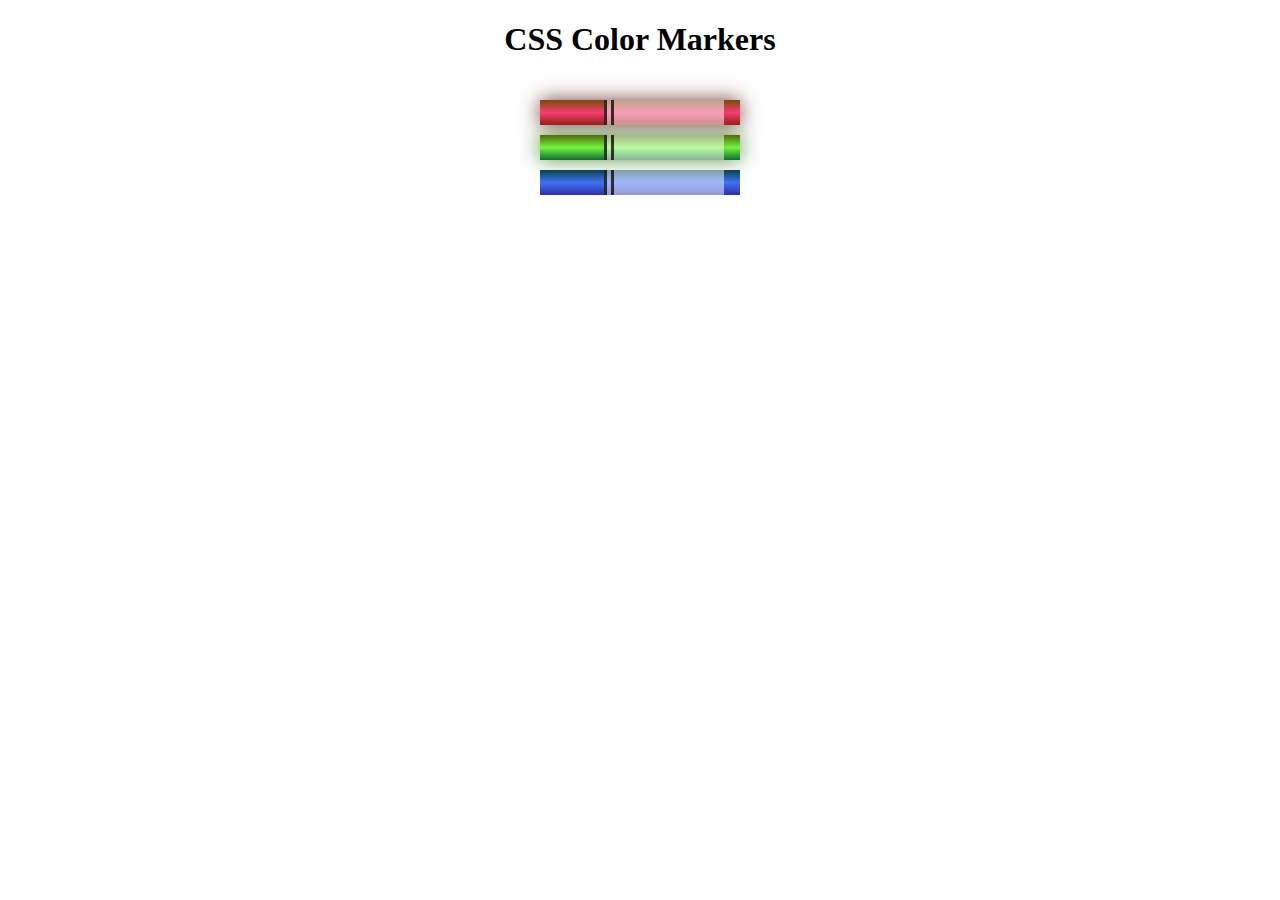
<file: Responsive Web Design/03 Colored Markers/index.html>
<!DOCTYPE html>
<html lang="en">
  <head>
    <meta charset="utf-8" />
    <meta name="viewport" content="width=device-width, initial-scale=1.0" />
    <title>Colored Markers</title>
    <link rel="shortcut icon" href="https://static.vecteezy.com/system/resources/previews/001/199/404/original/rainbow-color-swatch-png.png" type="image/x-icon">
    <link rel="stylesheet" href="styles.css" />
  </head>
  <body>
    <h1>CSS Color Markers</h1>
    <div class="container">
      <div class="marker red">
        <div class="cap"></div>
        <div class="sleeve"></div>
      </div>
      <div class="marker green">
        <div class="cap"></div>
        <div class="sleeve"></div>
      </div>
      <div class="marker blue">
        <div class="cap"></div>
        <div class="sleeve"></div>
      </div>
    </div>
  </body>
</html>
</file>
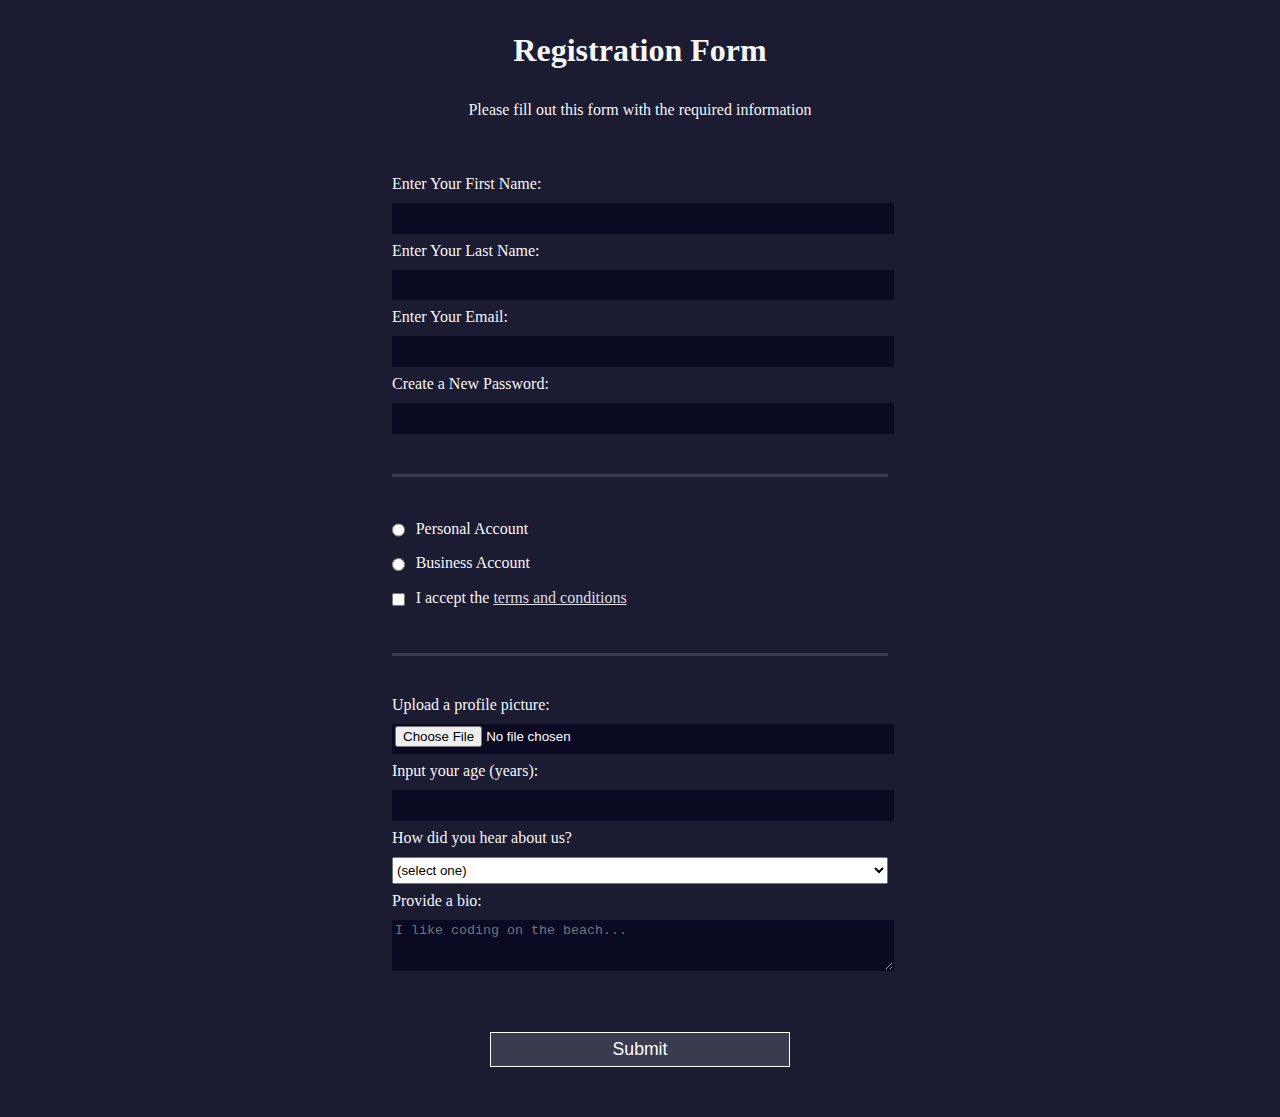
<file: Responsive Web Design/04 Registration Form/index.html>
<!DOCTYPE html>
<html lang="en">
  <head>
    <meta charset="UTF-8" />
    <title>Registration Form</title>
    <link rel="stylesheet" href="styles.css" />
    <link rel="shortcut icon" href="https://cdn-icons-png.flaticon.com/512/5968/5968528.png" type="image/x-icon">
  </head>
  <body>
    <h1>Registration Form</h1>
    <p>Please fill out this form with the required information</p>
    <form method="post" action="https://register-demo.freecodecamp.org">
      <fieldset>
        <label for="first-name"
          >Enter Your First Name:
          <input id="first-name" name="first-name" type="text" required
        /></label>
        <label for="last-name"
          >Enter Your Last Name:
          <input id="last-name" name="last-name" type="text" required
        /></label>
        <label for="email"
          >Enter Your Email:
          <input id="email" name="email" type="email" required
        /></label>
        <label for="new-password"
          >Create a New Password:
          <input
            id="new-password"
            name="new-password"
            type="password"
            pattern="[a-z0-5]{8,}"
            required
        /></label>
      </fieldset>
      <fieldset>
        <label for="personal-account"
          ><input
            id="personal-account"
            type="radio"
            name="account-type"
            class="inline"
          />
          Personal Account</label
        >
        <label for="business-account"
          ><input
            id="business-account"
            type="radio"
            name="account-type"
            class="inline"
          />
          Business Account</label
        >
        <label for="terms-and-conditions">
          <input
            id="terms-and-conditions"
            type="checkbox"
            required
            name="terms-and-conditions"
            class="inline"
          />
          I accept the
          <a href="https://www.freecodecamp.org/news/terms-of-service/"
            >terms and conditions</a
          >
        </label>
      </fieldset>
      <fieldset>
        <label for="profile-picture"
          >Upload a profile picture:
          <input id="profile-picture" type="file" name="file"
        /></label>
        <label for="age"
          >Input your age (years):
          <input id="age" type="number" name="age" min="13" max="120"
        /></label>
        <label for="referrer"
          >How did you hear about us?
          <select id="referrer" name="referrer">
            <option value="">(select one)</option>
            <option value="1">freeCodeCamp News</option>
            <option value="2">freeCodeCamp YouTube Channel</option>
            <option value="3">freeCodeCamp Forum</option>
            <option value="4">Other</option>
          </select>
        </label>
        <label for="bio"
          >Provide a bio:
          <textarea
            id="bio"
            name="bio"
            rows="3"
            cols="30"
            placeholder="I like coding on the beach..."
          ></textarea>
        </label>
      </fieldset>
      <input type="submit" value="Submit" />
    </form>
  </body>
</html>
</file>
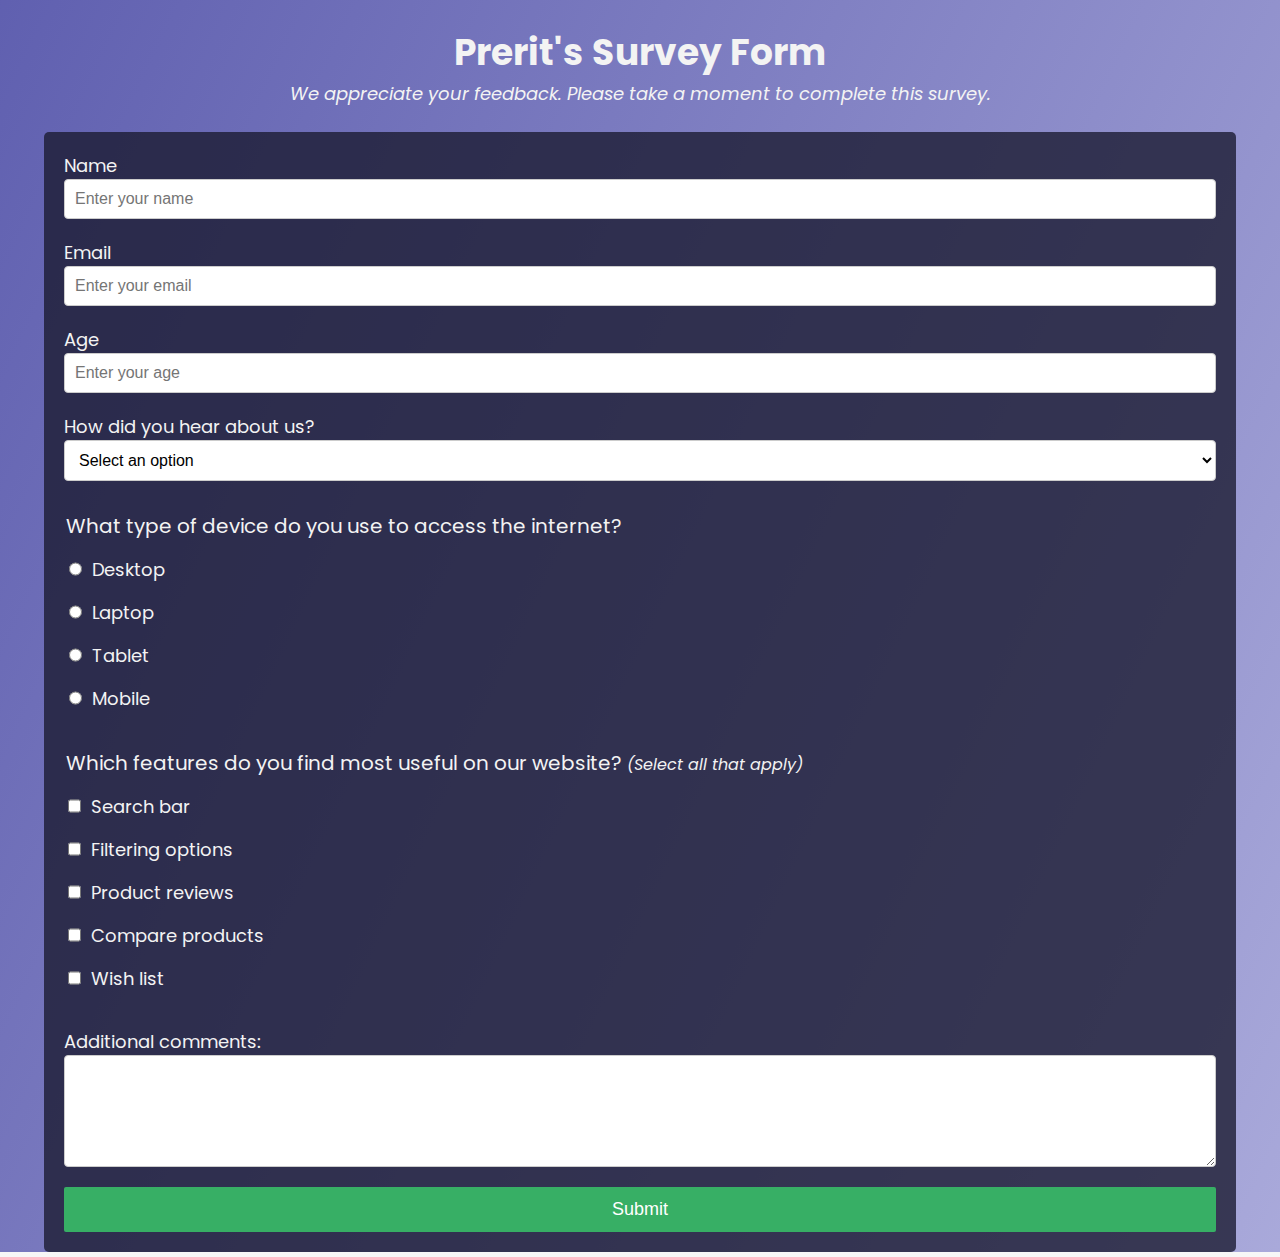
<file: Responsive Web Design/05 Survey Form/index.html>
<!DOCTYPE html>
<html>
  <head>
    <meta charset="UTF-8" />
    <title>Survey Form</title>
    <link rel="stylesheet" href="styles.css" />
    <link rel="shortcut icon" href="https://www.freeiconspng.com/thumbs/survey-icon/survey-icon-12.png" type="image/x-icon">
  </head>
  <body>
    <header>
      <h1 id="title">Prerit's Survey Form</h1>
      <p id="description">
        <i
          >We appreciate your feedback. Please take a moment to complete this
          survey.</i
        >
      </p>
    </header>
    <main>
      <form id="survey-form">
        <div class="form-group">
          <label for="name" id="name-label">Name</label>
          <input
            type="text"
            id="name"
            name="name"
            placeholder="Enter your name"
            required
          />
        </div>
        <div class="form-group">
          <label for="email" id="email-label">Email</label>
          <input
            type="email"
            id="email"
            name="email"
            placeholder="Enter your email"
            required
          />
        </div>
        <div class="form-group">
          <label for="number" id="number-label">Age</label>
          <input
            type="number"
            id="number"
            name="age"
            min="18"
            max="99"
            placeholder="Enter your age"
            required
          />
        </div>
        <div class="form-group">
          <label for="dropdown" id="dropdown-label"
            >How did you hear about us?</label
          >
          <select id="dropdown" name="how-heard" required>
            <option value="">Select an option</option>
            <option value="Friend">Friend</option>
            <option value="Social media">Social media</option>
            <option value="Online search">Online search</option>
            <option value="Other">Other</option>
          </select>
        </div>
        <div class="form-group">
          <fieldset class="device">
            <legend>
              What type of device do you use to access the internet?
            </legend>
            <label>
              <input type="radio" name="device" value="Desktop" />Desktop
            </label>
            <label>
              <input type="radio" name="device" value="Laptop" />Laptop
            </label>
            <label>
              <input type="radio" name="device" value="Tablet" />Tablet
            </label>
            <label>
              <input type="radio" name="device" value="Mobile" />Mobile
            </label>
          </fieldset>
        </div>
        <div class="form-group">
          <fieldset class="features">
            <legend>
              Which features do you find most useful on our website?
              <span><i>(Select all that apply)</i></span>
            </legend>
            <label>
              <input type="checkbox" name="features" value="Search bar" />Search
              bar
            </label>
            <label>
              <input
                type="checkbox"
                name="features"
                value="Filtering options"
              />Filtering options
            </label>
            <label>
              <input
                type="checkbox"
                name="features"
                value="Product reviews"
              />Product reviews
            </label>
            <label>
              <input
                type="checkbox"
                name="features"
                value="Compare products"
              />Compare products
            </label>
            <label>
              <input type="checkbox" name="features" value="Wish list" />Wish
              list
            </label>
          </fieldset>
        </div>
        <div class="form-group">
          <label for="comments">Additional comments:</label>
          <textarea id="comments" name="comments" rows="5" cols="40"></textarea>
        </div>
        <button type="submit" id="submit">Submit</button>
      </form>
    </main>
  </body>
</html>
</file>
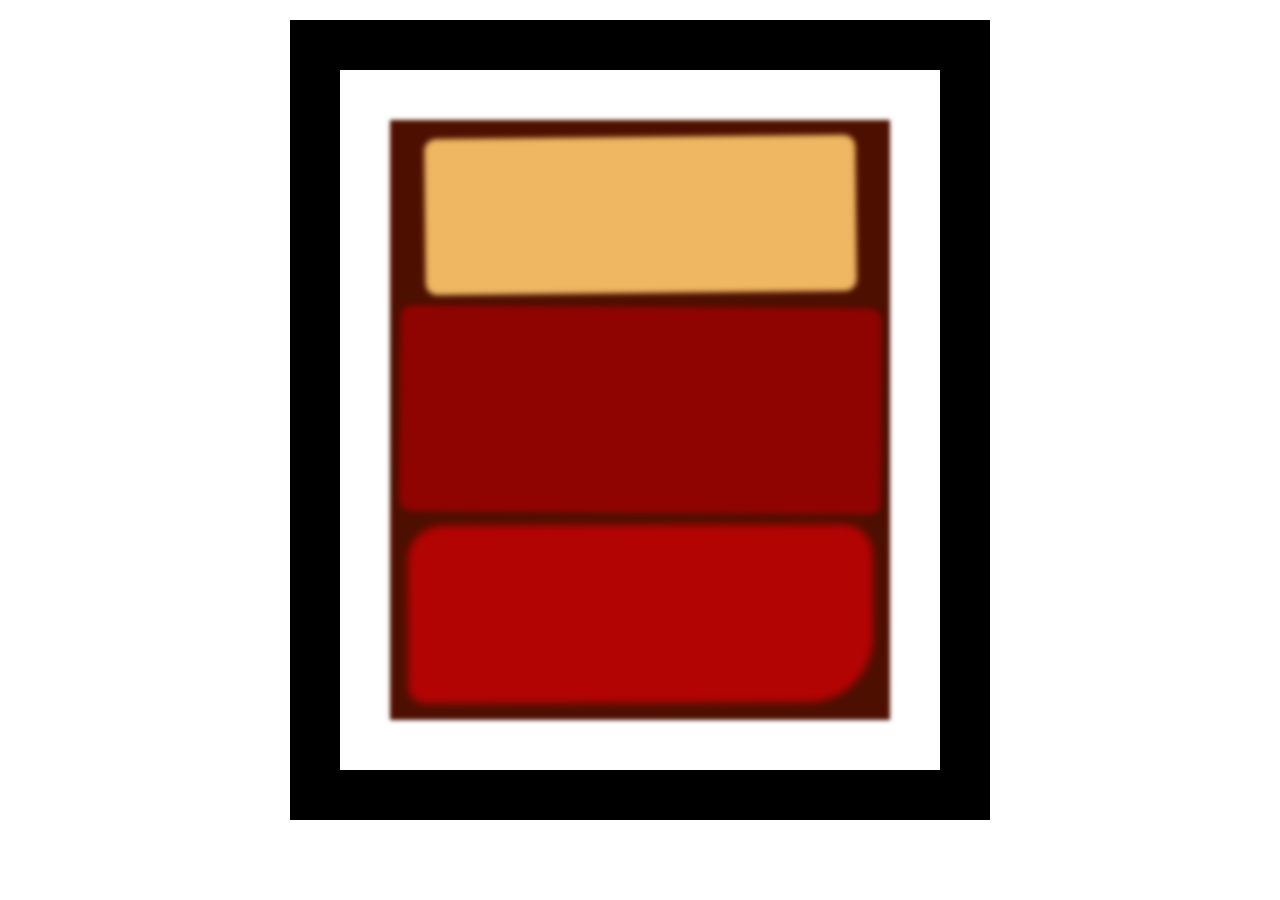
<file: Responsive Web Design/06 Rothko Painting/index.html>
<!DOCTYPE html>
<html lang="en">
  <head>
    <meta charset="UTF-8">
    <title>Rothko Painting</title>
    <link href="./styles.css" rel="stylesheet">
    <link rel="shortcut icon" href="https://i.pinimg.com/originals/85/37/bc/8537bce3320acff5b4cd8cdf63ba97d5.png" type="image/x-icon">
  </head>
  <body>
    <div class="frame">
      <div class="canvas">
        <div class="one"></div>
        <div class="two"></div>
        <div class="three"></div>
      </div>
    </div>
  </body>
</html>
</file>
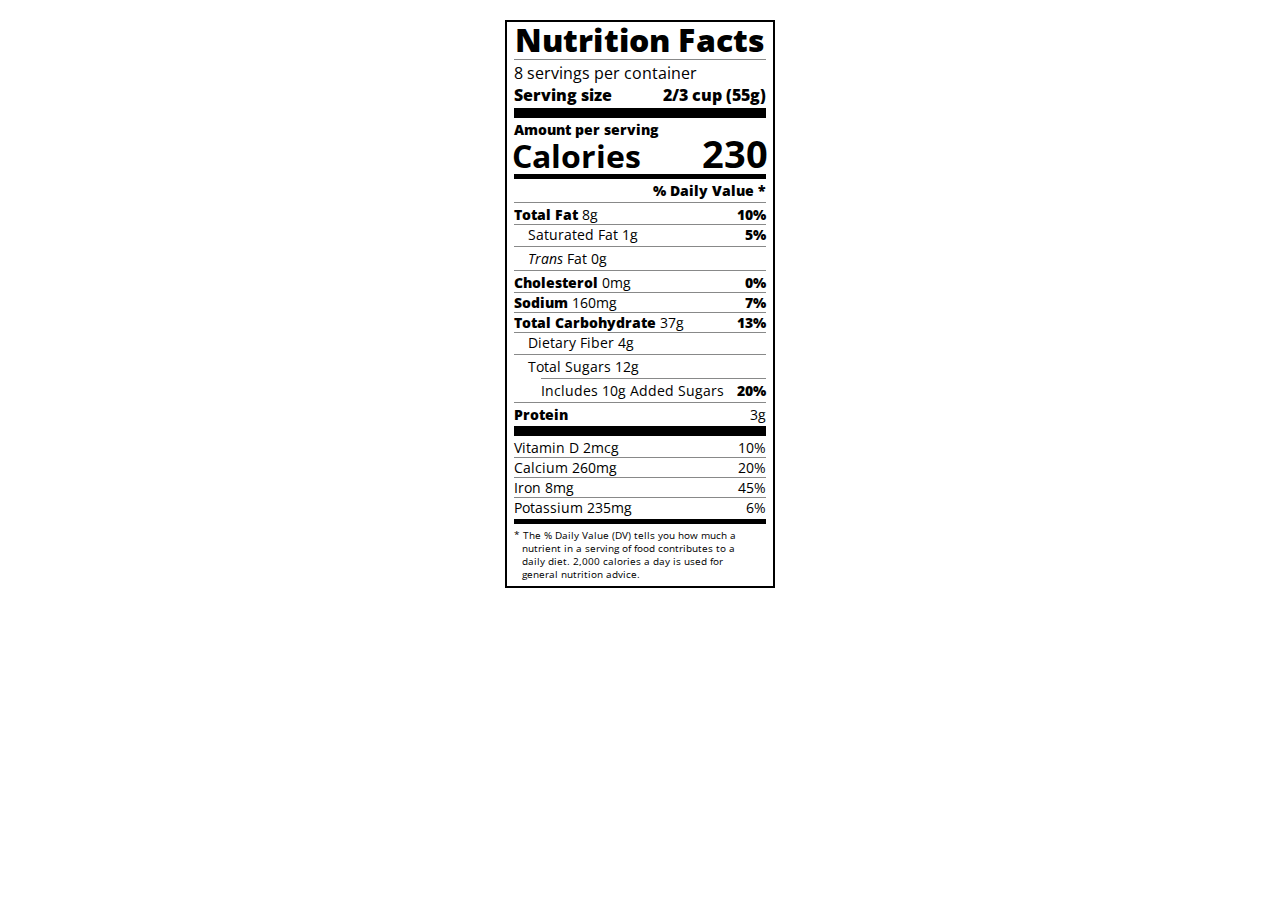
<file: Responsive Web Design/08 Nutrition Label/index.html>
<!DOCTYPE html>
<html lang="en">

<head>
  <meta charset="UTF-8">
  <title>Nutrition Label</title>
  <link href="https://fonts.googleapis.com/css?family=Open+Sans:400,700,800" rel="stylesheet">
  <link href="./styles.css" rel="stylesheet">
  <link rel="shortcut icon" href="https://o.remove.bg/downloads/f148a07e-a7f7-42ab-8f09-ea9d53bfcf94/image-removebg-preview.png" type="image/x-icon">
</head>

<body>
  <div class="label">
    <header>
      <h1 class="bold">Nutrition Facts</h1>
      <div class="divider"></div>
      <p>8 servings per container</p>
      <p class="bold">Serving size <span>2/3 cup (55g)</span></p>
    </header>
    <div class="divider large"></div>
    <div class="calories-info">
      <div class="left-container">
        <h2 class="bold small-text">Amount per serving</h2>
        <p>Calories</p>
      </div>
      <span>230</span>
    </div>
    <div class="divider medium"></div>
    <div class="daily-value small-text">
      <p class="bold right no-divider">% Daily Value *</p>
      <div class="divider"></div>
      <p><span><span class="bold">Total Fat</span> 8g</span> <span class="bold">10%</span></p>
      <p class="indent no-divider">Saturated Fat 1g <span class="bold">5%</span></p>
      <div class="divider"></div>
      <p class="indent no-divider"><span><i>Trans</i> Fat 0g</span></p>
      <div class="divider"></div>
      <p><span><span class="bold">Cholesterol</span> 0mg</span> <span class="bold">0%</span></p>
      <p><span><span class="bold">Sodium</span> 160mg</span> <span class="bold">7%</span></p>
      <p><span><span class="bold">Total Carbohydrate</span> 37g</span> <span class="bold">13%</span></p>
      <p class="indent no-divider">Dietary Fiber 4g</p>
      <div class="divider"></div>
      <p class="indent no-divider">Total Sugars 12g</p>
      <div class="divider double-indent"></div>
      <p class="double-indent no-divider">Includes 10g Added Sugars <span class="bold">20%</span>
      <div class="divider"></div>
      <p class="no-divider"><span class="bold">Protein</span> 3g</p>
      <div class="divider large"></div>
      <p>Vitamin D 2mcg <span>10%</span></p>
      <p>Calcium 260mg <span>20%</span></p>
      <p>Iron 8mg <span>45%</span></p>
      <p class="no-divider">Potassium 235mg <span>6%</span></p>
    </div>
    <div class="divider medium"></div>
    <p class="note">* The % Daily Value (DV) tells you how much a nutrient in a serving of food contributes to a daily
      diet. 2,000 calories a day is used for general nutrition advice.</p>
  </div>
</body>
</html>
</file>
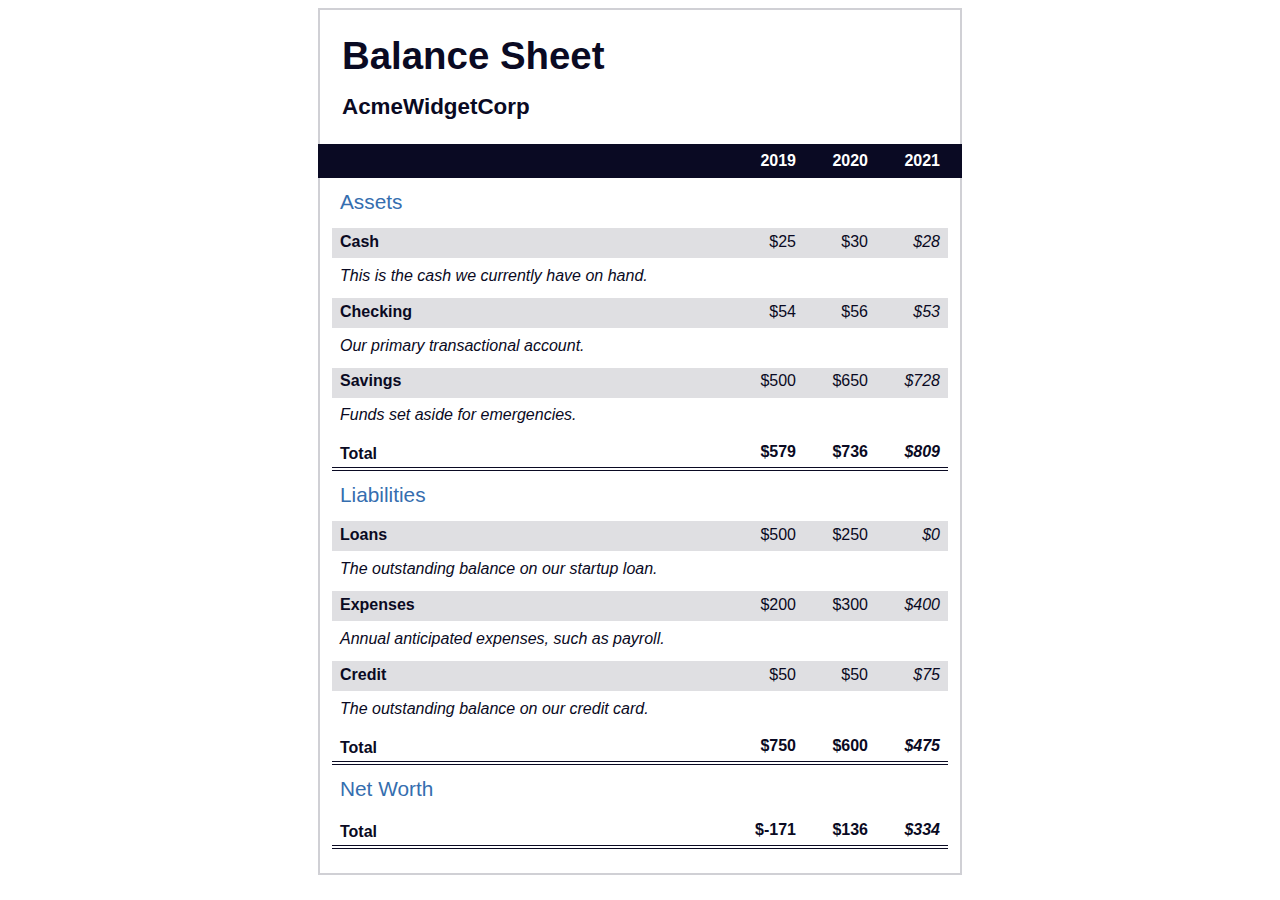
<file: Responsive Web Design/11 Balance Sheet/index.html>
<!DOCTYPE html>
<html lang="en">
  <head>
    <meta charset="UTF-8">
    <meta name="viewport" content="width=device-width, initial-scale=1.0">
    <title>Balance Sheet</title>
    <link rel="stylesheet" href="./styles.css">
  </head>
  <body>
    <main>
      <section>
        <h1>
          <span class="flex">
            <span>AcmeWidgetCorp</span>
            <span>Balance Sheet</span>
          </span>
        </h1>
        <div id="years" aria-hidden="true">
          <span class="year">2019</span>
          <span class="year">2020</span>
          <span class="year">2021</span>
        </div>
        <div class="table-wrap">
          <table>
            <caption>Assets</caption>
            <thead>
              <tr>
                <td></td>
                <th><span class="sr-only year">2019</span></th>
                <th><span class="sr-only year">2020</span></th>
                <th class="current"><span class="sr-only year">2021</span></th>
              </tr>
            </thead>
            <tbody>
              <tr class="data">
                <th>Cash <span class="description">This is the cash we currently have on hand.</span></th>
                <td>$25</td>
                <td>$30</td>
                <td class="current">$28</td>
              </tr>
              <tr class="data">
                <th>Checking <span class="description">Our primary transactional account.</span></th>
                <td>$54</td>
                <td>$56</td>
                <td class="current">$53</td>
              </tr>
              <tr class="data">
                <th>Savings <span class="description">Funds set aside for emergencies.</span></th>
                <td>$500</td>
                <td>$650</td>
                <td class="current">$728</td>
              </tr>
              <tr class="total">
                <th>Total <span class="sr-only">Assets</span></th>
                <td>$579</td>
                <td>$736</td>
                <td class="current">$809</td>
              </tr>
            </tbody>
          </table>
          <table>
            <caption>Liabilities</caption>
            <thead>
              <tr>
              <td></td>
              <th><span class="sr-only">2019</span></th>
              <th><span class="sr-only">2020</span></th>
              <th><span class="sr-only">2021</span></th>
              </tr>
            </thead>
            <tbody>
              <tr class="data">
                <th>Loans <span class="description">The outstanding balance on our startup loan.</span></th>
                <td>$500</td>
                <td>$250</td>
                <td class="current">$0</td>
              </tr>
              <tr class="data">
                <th>Expenses <span class="description">Annual anticipated expenses, such as payroll.</span></th>
                <td>$200</td>
                <td>$300</td>
                <td class="current">$400</td>
              </tr>
              <tr class="data">
                <th>Credit <span class="description">The outstanding balance on our credit card.</span></th>
                <td>$50</td>
                <td>$50</td>
                <td class="current">$75</td>
              </tr>
              <tr class="total">
                <th>Total <span class="sr-only">Liabilities</span></th>
                <td>$750</td>
                <td>$600</td>
                <td class="current">$475</td>
              </tr>
            </tbody>
          </table>
          <table>
            <caption>Net Worth</caption>
            <thead>
              <tr>
              <td></td>
              <th><span class="sr-only">2019</span></th>
              <th><span class="sr-only">2020</span></th>
              <th><span class="sr-only">2021</span></th>
              </tr>
            </thead>
            <tbody>
              <tr class="total">
                <th>Total <span class="sr-only">Net Worth</span></th>
                <td>$-171</td>
                <td>$136</td>
                <td class="current">$334</td>
              </tr>
            </tbody>
          </table>
        </div>
      </section>
    </main>
  </body>
</html>
</file>
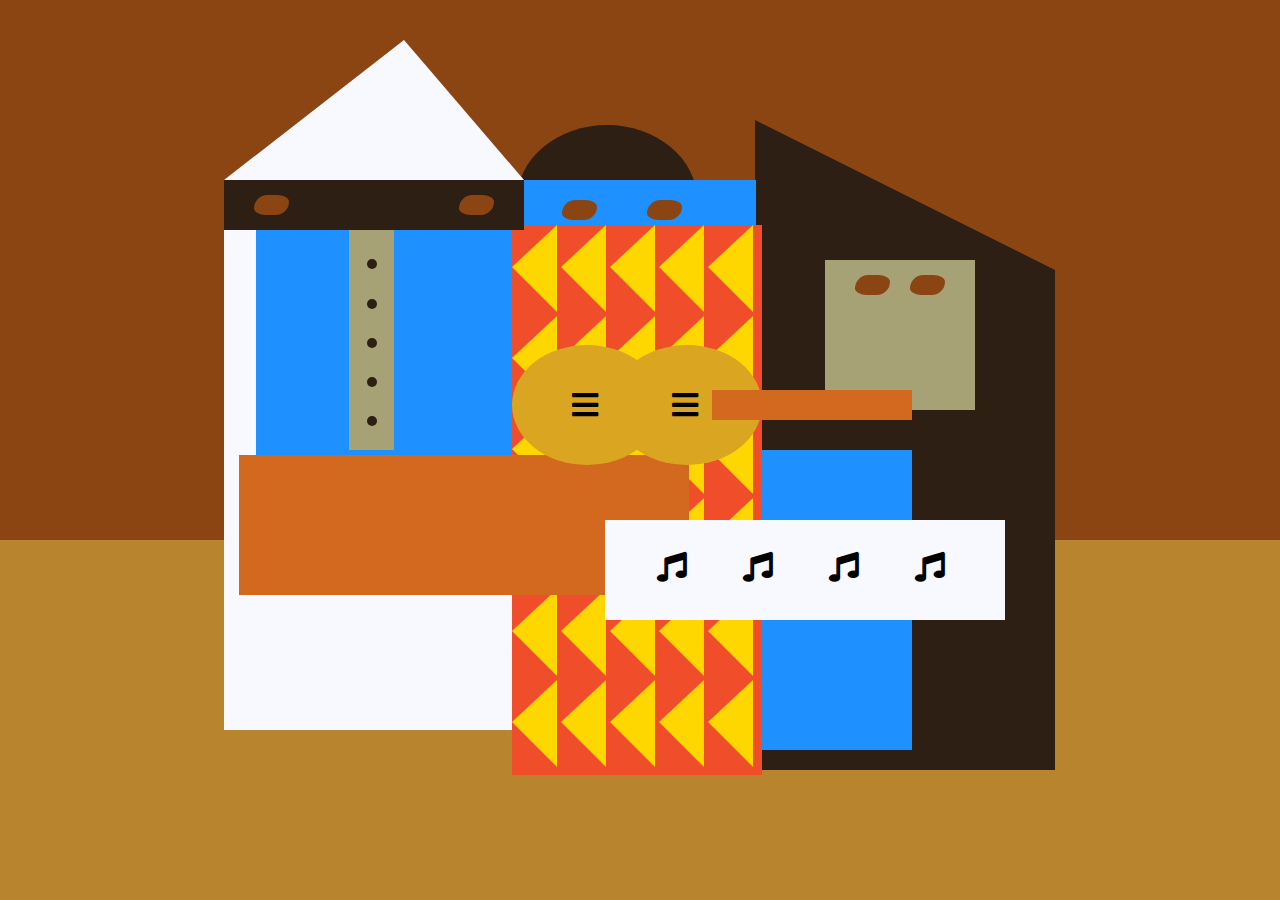
<file: Responsive Web Design/12 Picasso Painting/index.html>
<!DOCTYPE html>
<html lang="en">
  <head>
    <meta charset="utf-8">
    <title>Picasso Painting</title>
    <link rel="stylesheet" href="./styles.css" />
    <link rel="stylesheet" href="https://use.fontawesome.com/releases/v5.8.2/css/all.css">
    <link rel="shortcut icon" href="https://o.remove.bg/downloads/e18b6d84-b5ef-4811-9b31-dfbf806e537f/image-removebg-preview.png" type="image/x-icon">
  </head>
  <body>
    <div id="back-wall"></div>
    <div class="characters">
      <div id="offwhite-character">
        <div id="white-hat"></div>
        <div id="black-mask">
          <div class="eyes left"></div>
          <div class="eyes right"></div>
        </div>
        <div id="gray-instrument">
          <div class="black-dot"></div>
          <div class="black-dot"></div>
          <div class="black-dot"></div>
          <div class="black-dot"></div>
          <div class="black-dot"></div>
        </div>
        <div id="tan-table"></div>
      </div>
      <div id="black-character">
        <div id="black-hat"></div>
        <div id="gray-mask">
          <div class="eyes left"></div>
          <div class="eyes right"></div>
        </div>
        <div id="white-paper">
          <i class="fas fa-music"></i>
          <i class="fas fa-music"></i>
          <i class="fas fa-music"></i>
          <i class="fas fa-music"></i>
        </div>
      </div>
      <div class="blue" id="blue-left"></div>
      <div class="blue" id="blue-right"></div>
      <div id="orange-character">
        <div id="black-round-hat"></div>
        <div id="eyes-div">
          <div class="eyes left"></div>
          <div class="eyes right"></div>
        </div>
        <div id="triangles">
          <div class="triangle"></div>
          <div class="triangle"></div>
          <div class="triangle"></div>
          <div class="triangle"></div>
          <div class="triangle"></div>
          <div class="triangle"></div>
          <div class="triangle"></div>
          <div class="triangle"></div>
          <div class="triangle"></div>
          <div class="triangle"></div>
          <div class="triangle"></div>
          <div class="triangle"></div>
          <div class="triangle"></div>
          <div class="triangle"></div>
          <div class="triangle"></div>
          <div class="triangle"></div>
          <div class="triangle"></div>
          <div class="triangle"></div>
          <div class="triangle"></div>
          <div class="triangle"></div>
          <div class="triangle"></div>
          <div class="triangle"></div>
          <div class="triangle"></div>
          <div class="triangle"></div>
          <div class="triangle"></div>
          <div class="triangle"></div>
          <div class="triangle"></div>
          <div class="triangle"></div>
          <div class="triangle"></div>
          <div class="triangle"></div>
        </div>
        <div id="guitar">
          <div class="guitar" id="guitar-left">
            <i class="fas fa-bars"></i>
          </div>
          <div class="guitar" id="guitar-right">
            <i class="fas fa-bars"></i>
          </div>
          <div id="guitar-neck"></div>
        </div>
      </div>
    </div>
  </body>
</html>
</file>
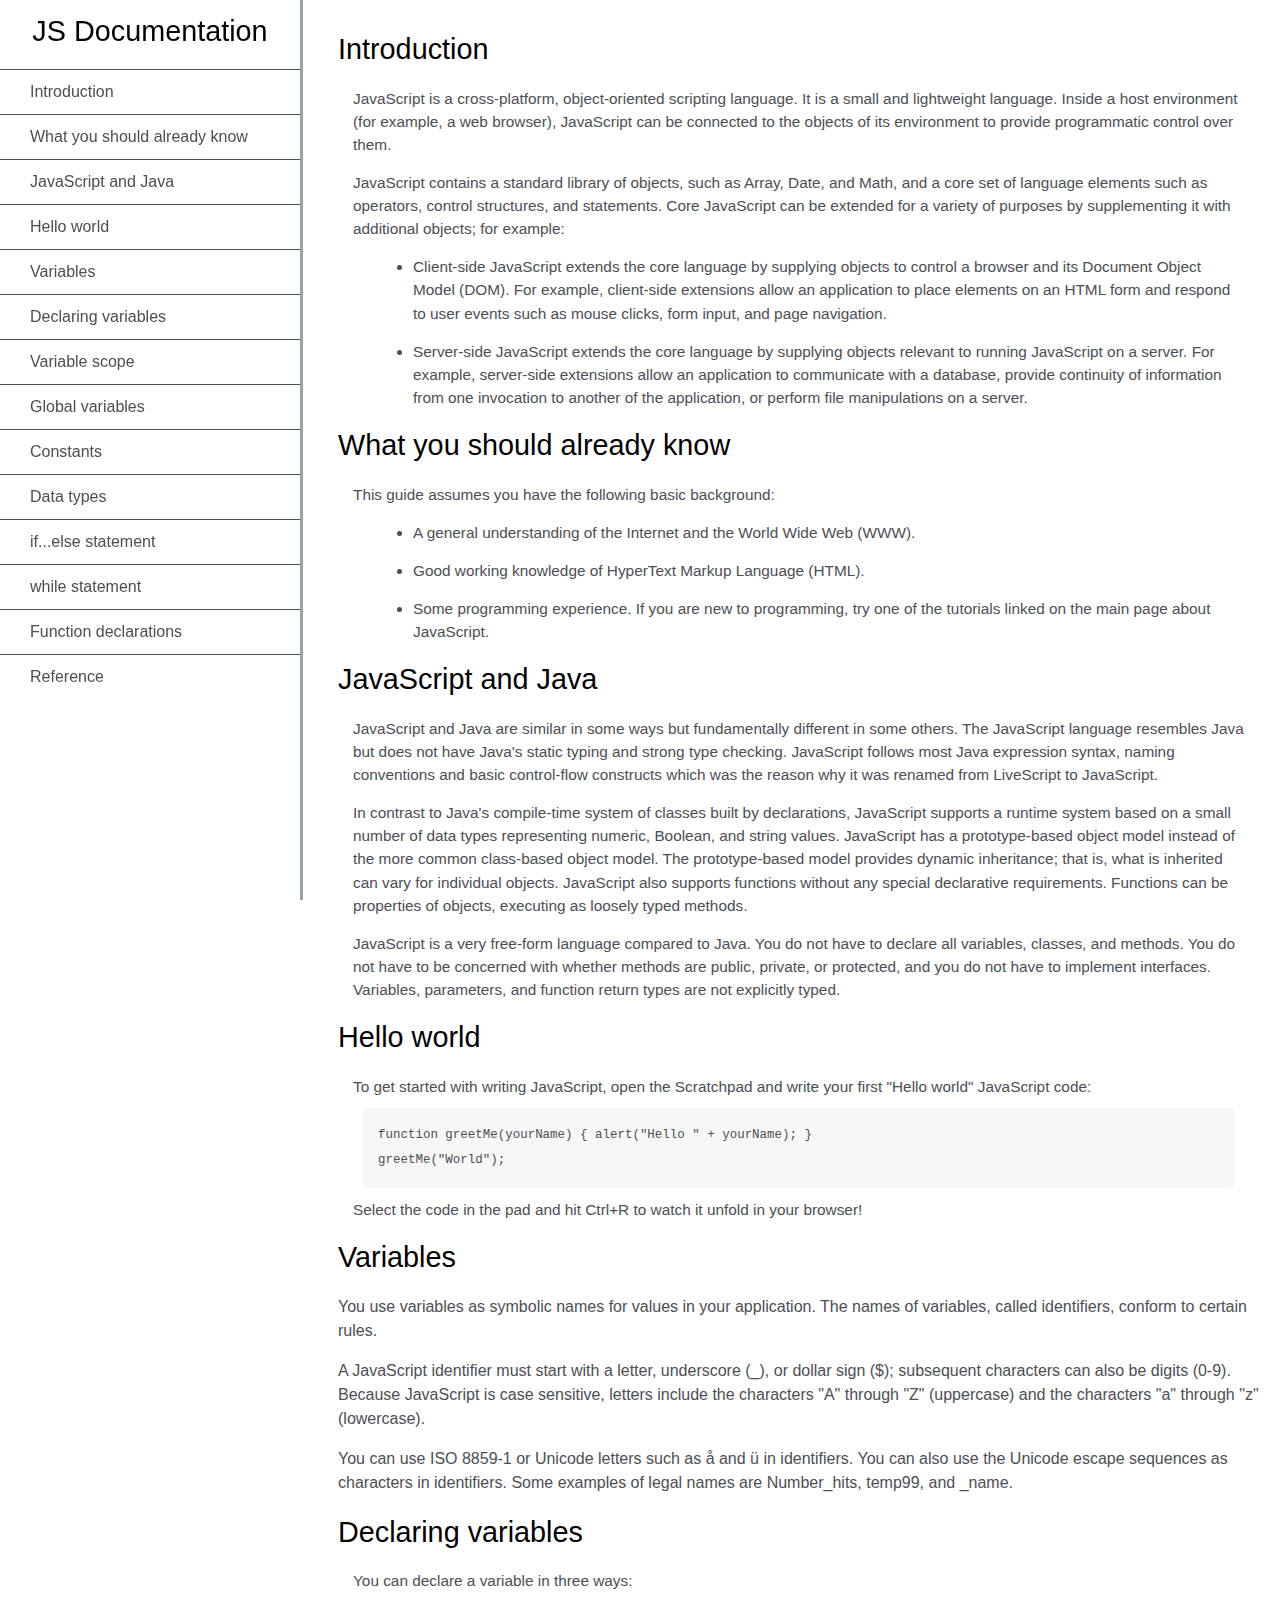
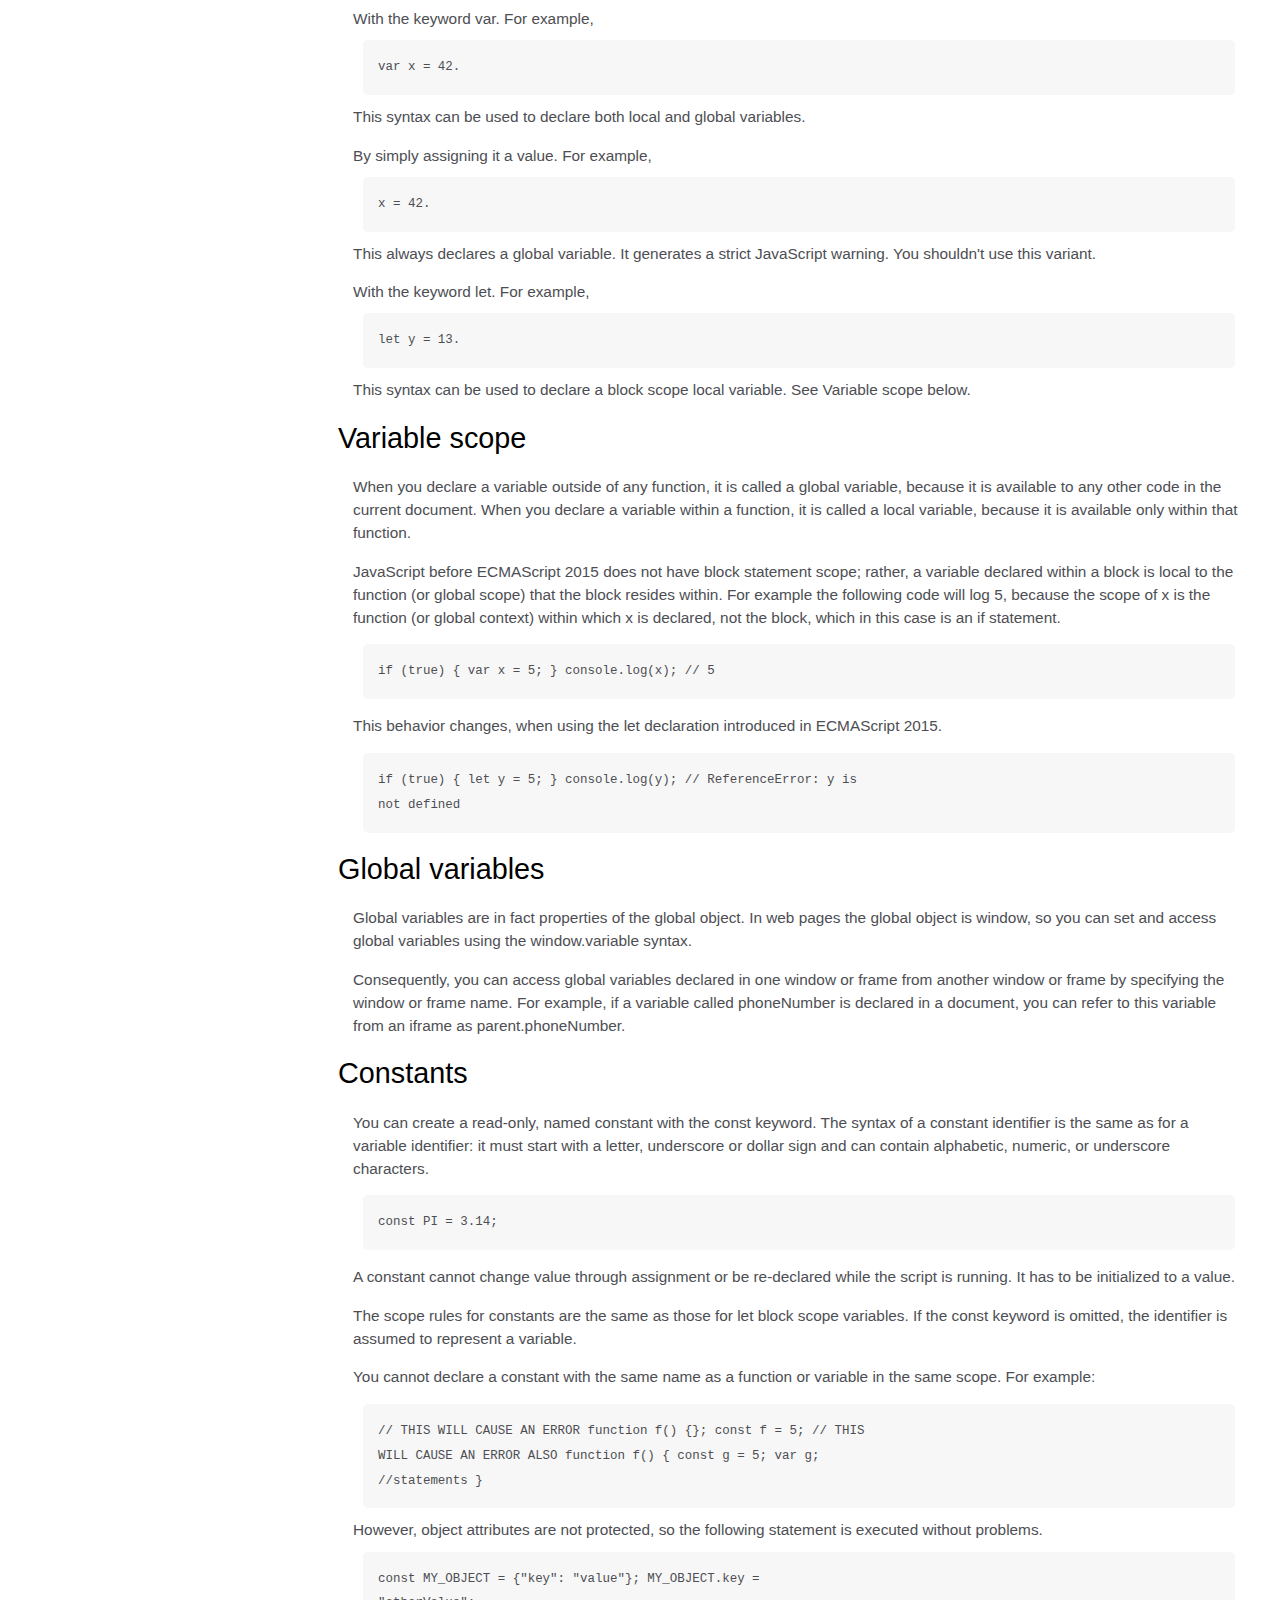
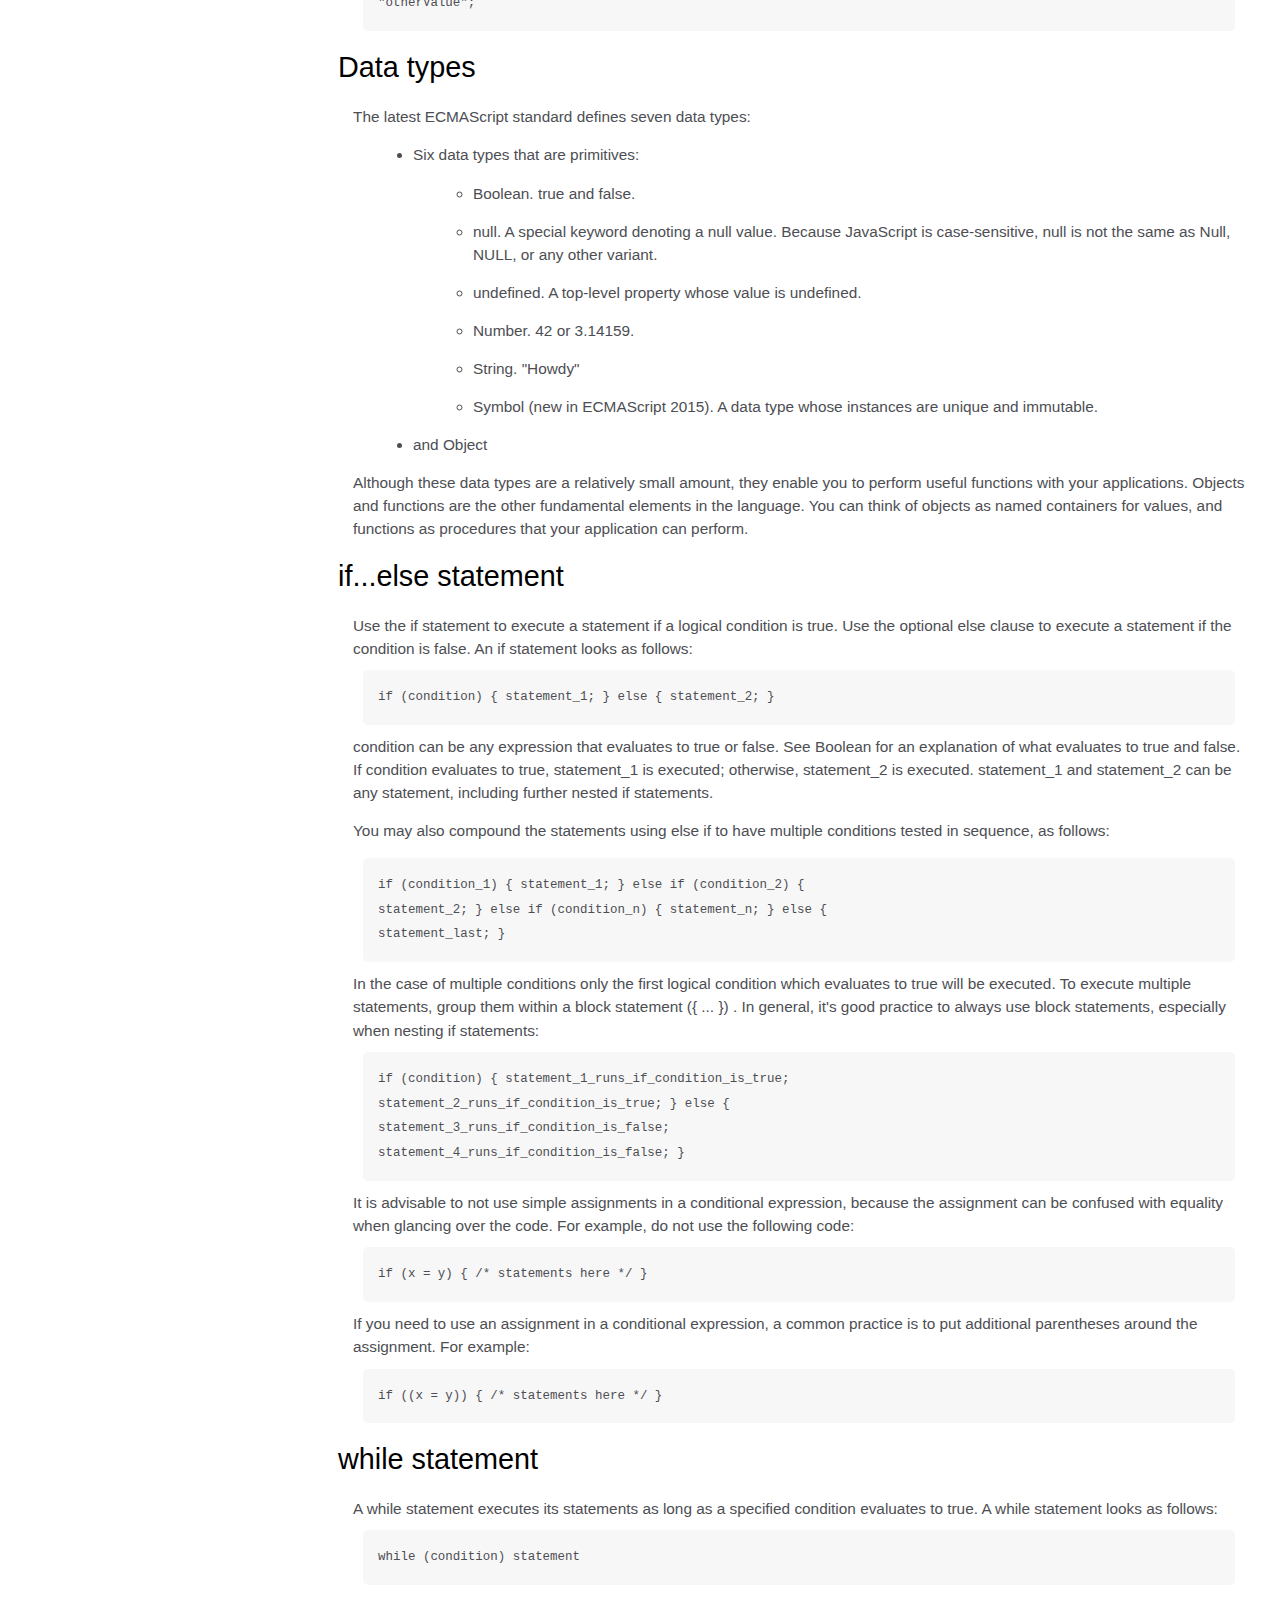
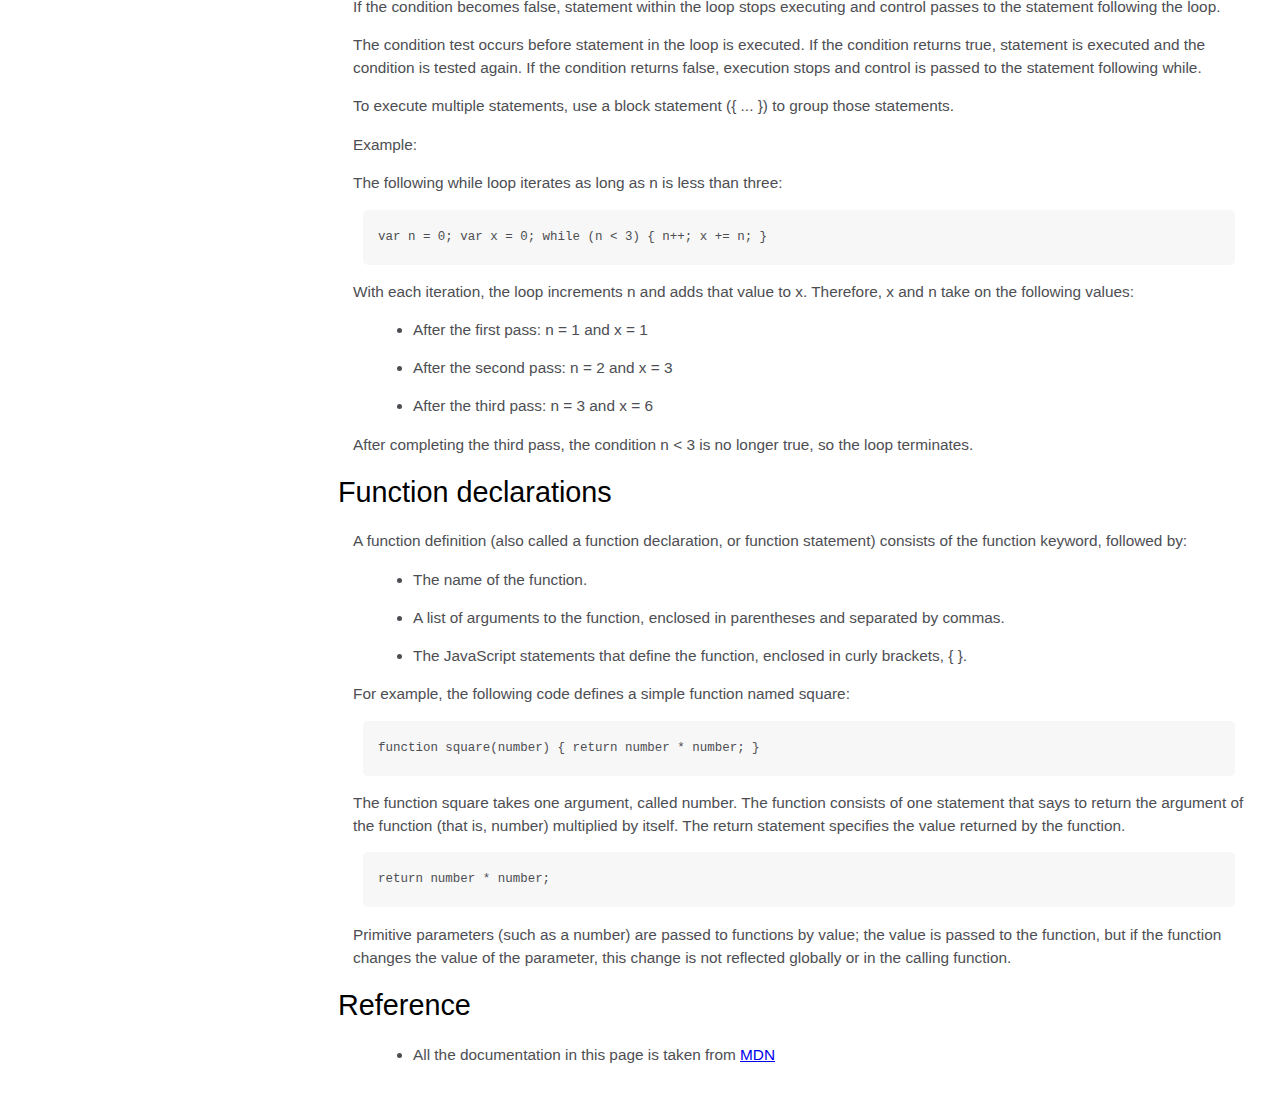
<file: Responsive Web Design/14 Technical Documentation Page/index.html>
<!DOCTYPE html>
<html>
  <head>
    <link rel="stylesheet" href="styles.css" />
    <title>Technical Documentation Page</title>
  </head>
  <body>
    <nav id="navbar">
      <header>JS Documentation</header>
      <ul>
        <li><a class="nav-link" href="#Introduction">Introduction</a></li>
        <li>
          <a class="nav-link" href="#What_you_should_already_know"
            >What you should already know</a
          >
        </li>
        <li>
          <a class="nav-link" href="#JavaScript_and_Java"
            >JavaScript and Java</a
          >
        </li>
        <li><a class="nav-link" href="#Hello_world">Hello world</a></li>
        <li><a class="nav-link" href="#Variables">Variables</a></li>
        <li>
          <a class="nav-link" href="#Declaring_variables"
            >Declaring variables</a
          >
        </li>
        <li><a class="nav-link" href="#Variable_scope">Variable scope</a></li>
        <li>
          <a class="nav-link" href="#Global_variables">Global variables</a>
        </li>
        <li><a class="nav-link" href="#Constants">Constants</a></li>
        <li><a class="nav-link" href="#Data_types">Data types</a></li>
        <li>
          <a class="nav-link" href="#if...else_statement"
            >if...else statement</a
          >
        </li>
        <li><a class="nav-link" href="#while_statement">while statement</a></li>
        <li>
          <a class="nav-link" href="#Function_declarations"
            >Function declarations</a
          >
        </li>
        <li><a class="nav-link" href="#Reference">Reference</a></li>
      </ul>
    </nav>
    <main id="main-doc">
      <section class="main-section" id="Introduction">
        <header>Introduction</header>
        <article>
          <p>
            JavaScript is a cross-platform, object-oriented scripting language.
            It is a small and lightweight language. Inside a host environment
            (for example, a web browser), JavaScript can be connected to the
            objects of its environment to provide programmatic control over
            them.
          </p>

          <p>
            JavaScript contains a standard library of objects, such as Array,
            Date, and Math, and a core set of language elements such as
            operators, control structures, and statements. Core JavaScript can
            be extended for a variety of purposes by supplementing it with
            additional objects; for example:
          </p>
          <ul>
            <li>
              Client-side JavaScript extends the core language by supplying
              objects to control a browser and its Document Object Model (DOM).
              For example, client-side extensions allow an application to place
              elements on an HTML form and respond to user events such as mouse
              clicks, form input, and page navigation.
            </li>
            <li>
              Server-side JavaScript extends the core language by supplying
              objects relevant to running JavaScript on a server. For example,
              server-side extensions allow an application to communicate with a
              database, provide continuity of information from one invocation to
              another of the application, or perform file manipulations on a
              server.
            </li>
          </ul>
        </article>
      </section>
      <section class="main-section" id="What_you_should_already_know">
        <header>What you should already know</header>
        <article>
          <p>This guide assumes you have the following basic background:</p>

          <ul>
            <li>
              A general understanding of the Internet and the World Wide Web
              (WWW).
            </li>
            <li>Good working knowledge of HyperText Markup Language (HTML).</li>
            <li>
              Some programming experience. If you are new to programming, try
              one of the tutorials linked on the main page about JavaScript.
            </li>
          </ul>
        </article>
      </section>
      <section class="main-section" id="JavaScript_and_Java">
        <header>JavaScript and Java</header>
        <article>
          <p>
            JavaScript and Java are similar in some ways but fundamentally
            different in some others. The JavaScript language resembles Java but
            does not have Java's static typing and strong type checking.
            JavaScript follows most Java expression syntax, naming conventions
            and basic control-flow constructs which was the reason why it was
            renamed from LiveScript to JavaScript.
          </p>

          <p>
            In contrast to Java's compile-time system of classes built by
            declarations, JavaScript supports a runtime system based on a small
            number of data types representing numeric, Boolean, and string
            values. JavaScript has a prototype-based object model instead of the
            more common class-based object model. The prototype-based model
            provides dynamic inheritance; that is, what is inherited can vary
            for individual objects. JavaScript also supports functions without
            any special declarative requirements. Functions can be properties of
            objects, executing as loosely typed methods.
          </p>
          <p>
            JavaScript is a very free-form language compared to Java. You do not
            have to declare all variables, classes, and methods. You do not have
            to be concerned with whether methods are public, private, or
            protected, and you do not have to implement interfaces. Variables,
            parameters, and function return types are not explicitly typed.
          </p>
        </article>
      </section>
      <section class="main-section" id="Hello_world">
        <header>Hello world</header>
        <article>
          To get started with writing JavaScript, open the Scratchpad and write
          your first "Hello world" JavaScript code:
          <code
            >function greetMe(yourName) { alert("Hello " + yourName); }
            greetMe("World");
          </code>

          Select the code in the pad and hit Ctrl+R to watch it unfold in your
          browser!
        </article>
      </section>
      <section class="main-section" id="Variables">
        <header>Variables</header>
        <p>
          You use variables as symbolic names for values in your application.
          The names of variables, called identifiers, conform to certain rules.
        </p>
        <p>
          A JavaScript identifier must start with a letter, underscore (_), or
          dollar sign ($); subsequent characters can also be digits (0-9).
          Because JavaScript is case sensitive, letters include the characters
          "A" through "Z" (uppercase) and the characters "a" through "z"
          (lowercase).
        </p>
        <p>
          You can use ISO 8859-1 or Unicode letters such as å and ü in
          identifiers. You can also use the Unicode escape sequences as
          characters in identifiers. Some examples of legal names are
          Number_hits, temp99, and _name.
        </p>
      </section>
      <section class="main-section" id="Declaring_variables">
        <header>Declaring variables</header>
        <article>
          You can declare a variable in three ways:
          <p>
            With the keyword var. For example, <code>var x = 42.</code> This
            syntax can be used to declare both local and global variables.
          </p>
          <p>
            By simply assigning it a value. For example,
            <code>x = 42.</code> This always declares a global variable. It
            generates a strict JavaScript warning. You shouldn't use this
            variant.
          </p>
          <p>
            With the keyword let. For example,<code> let y = 13.</code> This
            syntax can be used to declare a block scope local variable. See
            Variable scope below.
          </p>
        </article>
      </section>
      <section class="main-section" id="Variable_scope">
        <header>Variable scope</header>
        <article>
          <p>
            When you declare a variable outside of any function, it is called a
            global variable, because it is available to any other code in the
            current document. When you declare a variable within a function, it
            is called a local variable, because it is available only within that
            function.
          </p>

          <p>
            JavaScript before ECMAScript 2015 does not have block statement
            scope; rather, a variable declared within a block is local to the
            function (or global scope) that the block resides within. For
            example the following code will log 5, because the scope of x is the
            function (or global context) within which x is declared, not the
            block, which in this case is an if statement.
          </p>
          <code>if (true) { var x = 5; } console.log(x); // 5</code>
          <p>
            This behavior changes, when using the let declaration introduced in
            ECMAScript 2015.
          </p>

          <code
            >if (true) { let y = 5; } console.log(y); // ReferenceError: y is
            not defined</code
          >
        </article>
      </section>
      <section class="main-section" id="Global_variables">
        <header>Global variables</header>
        <article>
          <p>
            Global variables are in fact properties of the global object. In web
            pages the global object is window, so you can set and access global
            variables using the window.variable syntax.
          </p>

          <p>
            Consequently, you can access global variables declared in one window
            or frame from another window or frame by specifying the window or
            frame name. For example, if a variable called phoneNumber is
            declared in a document, you can refer to this variable from an
            iframe as parent.phoneNumber.
          </p>
        </article>
      </section>
      <section class="main-section" id="Constants">
        <header>Constants</header>
        <article>
          <p>
            You can create a read-only, named constant with the const keyword.
            The syntax of a constant identifier is the same as for a variable
            identifier: it must start with a letter, underscore or dollar sign
            and can contain alphabetic, numeric, or underscore characters.
          </p>

          <code>const PI = 3.14;</code>
          <p>
            A constant cannot change value through assignment or be re-declared
            while the script is running. It has to be initialized to a value.
          </p>

          <p>
            The scope rules for constants are the same as those for let block
            scope variables. If the const keyword is omitted, the identifier is
            assumed to represent a variable.
          </p>

          <p>
            You cannot declare a constant with the same name as a function or
            variable in the same scope. For example:
          </p>

          <code
            >// THIS WILL CAUSE AN ERROR function f() {}; const f = 5; // THIS
            WILL CAUSE AN ERROR ALSO function f() { const g = 5; var g;
            //statements }</code
          >
          However, object attributes are not protected, so the following
          statement is executed without problems.
          <code
            >const MY_OBJECT = {"key": "value"}; MY_OBJECT.key =
            "otherValue";</code
          >
        </article>
      </section>
      <section class="main-section" id="Data_types">
        <header>Data types</header>
        <article>
          <p>The latest ECMAScript standard defines seven data types:</p>
          <ul>
            <li>
              <p>Six data types that are primitives:</p>
              <ul>
                <li>Boolean. true and false.</li>
                <li>
                  null. A special keyword denoting a null value. Because
                  JavaScript is case-sensitive, null is not the same as Null,
                  NULL, or any other variant.
                </li>
                <li>
                  undefined. A top-level property whose value is undefined.
                </li>
                <li>Number. 42 or 3.14159.</li>
                <li>String. "Howdy"</li>
                <li>
                  Symbol (new in ECMAScript 2015). A data type whose instances
                  are unique and immutable.
                </li>
              </ul>
            </li>

            <li>and Object</li>
          </ul>
          Although these data types are a relatively small amount, they enable
          you to perform useful functions with your applications. Objects and
          functions are the other fundamental elements in the language. You can
          think of objects as named containers for values, and functions as
          procedures that your application can perform.
        </article>
      </section>
      <section class="main-section" id="if...else_statement">
        <header>if...else statement</header>
        <article>
          Use the if statement to execute a statement if a logical condition is
          true. Use the optional else clause to execute a statement if the
          condition is false. An if statement looks as follows:

          <code>if (condition) { statement_1; } else { statement_2; }</code>
          condition can be any expression that evaluates to true or false. See
          Boolean for an explanation of what evaluates to true and false. If
          condition evaluates to true, statement_1 is executed; otherwise,
          statement_2 is executed. statement_1 and statement_2 can be any
          statement, including further nested if statements.
          <p>
            You may also compound the statements using else if to have multiple
            conditions tested in sequence, as follows:
          </p>
          <code
            >if (condition_1) { statement_1; } else if (condition_2) {
            statement_2; } else if (condition_n) { statement_n; } else {
            statement_last; }
          </code>
          In the case of multiple conditions only the first logical condition
          which evaluates to true will be executed. To execute multiple
          statements, group them within a block statement ({ ... }) . In
          general, it's good practice to always use block statements, especially
          when nesting if statements:

          <code
            >if (condition) { statement_1_runs_if_condition_is_true;
            statement_2_runs_if_condition_is_true; } else {
            statement_3_runs_if_condition_is_false;
            statement_4_runs_if_condition_is_false; }</code
          >
          It is advisable to not use simple assignments in a conditional
          expression, because the assignment can be confused with equality when
          glancing over the code. For example, do not use the following code:
          <code>if (x = y) { /* statements here */ }</code> If you need to use
          an assignment in a conditional expression, a common practice is to put
          additional parentheses around the assignment. For example:

          <code>if ((x = y)) { /* statements here */ }</code>
        </article>
      </section>
      <section class="main-section" id="while_statement">
        <header>while statement</header>
        <article>
          A while statement executes its statements as long as a specified
          condition evaluates to true. A while statement looks as follows:

          <code>while (condition) statement</code> If the condition becomes
          false, statement within the loop stops executing and control passes to
          the statement following the loop.

          <p>
            The condition test occurs before statement in the loop is executed.
            If the condition returns true, statement is executed and the
            condition is tested again. If the condition returns false, execution
            stops and control is passed to the statement following while.
          </p>

          <p>
            To execute multiple statements, use a block statement ({ ... }) to
            group those statements.
          </p>

          Example:

          <p>
            The following while loop iterates as long as n is less than three:
          </p>

          <code>var n = 0; var x = 0; while (n &lt; 3) { n++; x += n; }</code>
          <p>
            With each iteration, the loop increments n and adds that value to x.
            Therefore, x and n take on the following values:
          </p>

          <ul>
            <li>After the first pass: n = 1 and x = 1</li>
            <li>After the second pass: n = 2 and x = 3</li>
            <li>After the third pass: n = 3 and x = 6</li>
          </ul>
          <p>
            After completing the third pass, the condition n &lt; 3 is no longer
            true, so the loop terminates.
          </p>
        </article>
      </section>
      <section class="main-section" id="Function_declarations">
        <header>Function declarations</header>
        <article>
          A function definition (also called a function declaration, or function
          statement) consists of the function keyword, followed by:

          <ul>
            <li>The name of the function.</li>
            <li>
              A list of arguments to the function, enclosed in parentheses and
              separated by commas.
            </li>
            <li>
              The JavaScript statements that define the function, enclosed in
              curly brackets, { }.
            </li>
          </ul>
          <p>
            For example, the following code defines a simple function named
            square:
          </p>

          <code>function square(number) { return number * number; }</code>
          <p>
            The function square takes one argument, called number. The function
            consists of one statement that says to return the argument of the
            function (that is, number) multiplied by itself. The return
            statement specifies the value returned by the function.
          </p>
          <code>return number * number;</code>
          <p>
            Primitive parameters (such as a number) are passed to functions by
            value; the value is passed to the function, but if the function
            changes the value of the parameter, this change is not reflected
            globally or in the calling function.
          </p>
        </article>
      </section>
      <section class="main-section" id="Reference">
        <header>Reference</header>
        <article>
          <ul>
            <li>
              All the documentation in this page is taken from
              <a
                href="https://developer.mozilla.org/en-US/docs/Web/JavaScript/Guide"
                target="_blank"
                >MDN</a
              >
            </li>
          </ul>
        </article>
      </section>
    </main>
  </body>
</html>
</file>
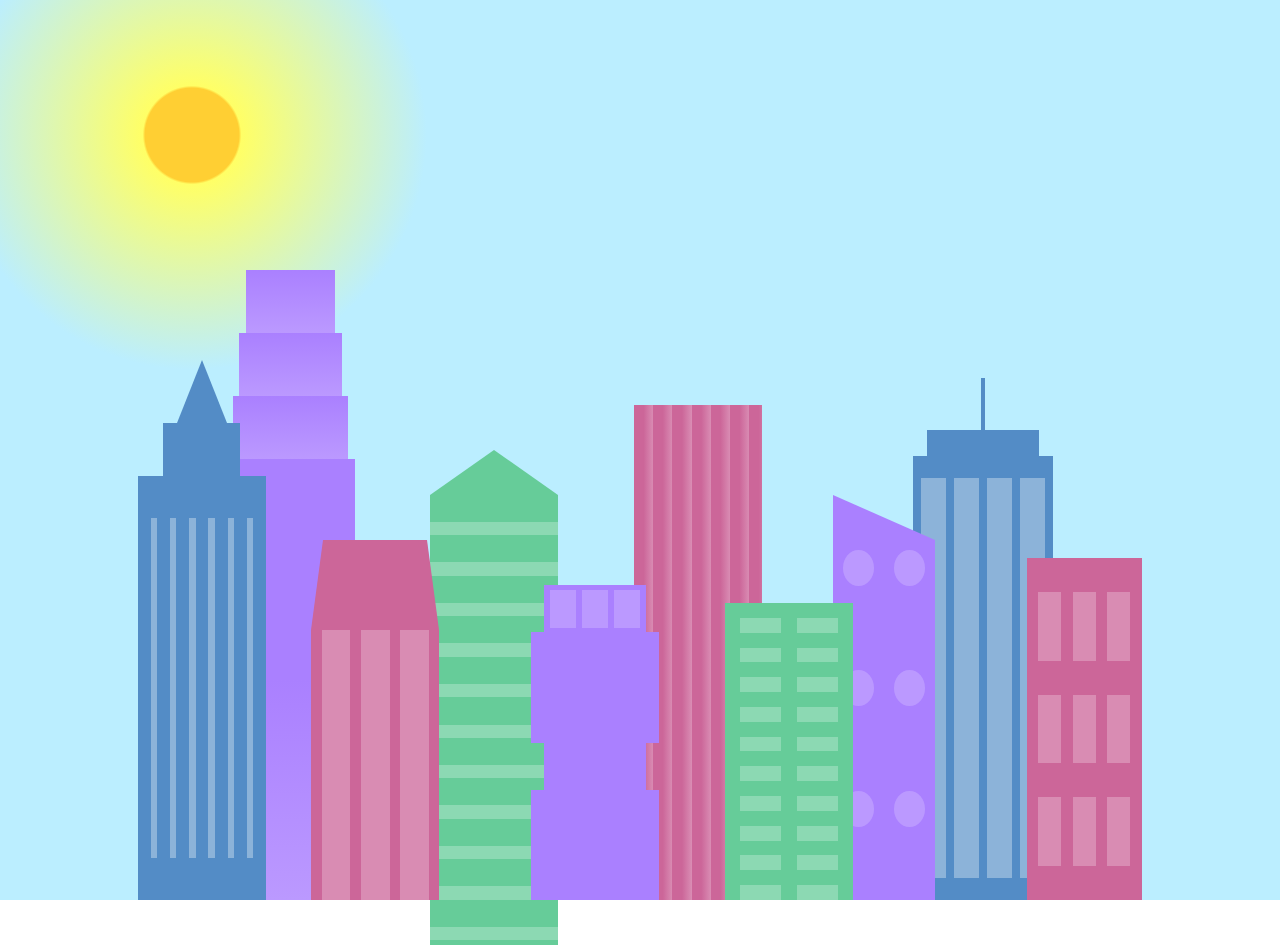
<file: Responsive Web Design/15 City Skyline/index.html>
<!DOCTYPE html>
<html lang="en">    
  <head>
    <meta charset="UTF-8">
    <title>City Skyline</title>
    <link href="styles.css" rel="stylesheet" />  
    <link rel="shortcut icon" href="https://static.vecteezy.com/system/resources/previews/017/333/844/original/cartoon-sticker-the-statue-of-liberty-in-new-york-city-free-png.png" type="image/x-icon">
  </head>

  <body>
    <div class="background-buildings sky">
      <div></div>
      <div></div>
      <div class="bb1 building-wrap">
        <div class="bb1a bb1-window"></div>
        <div class="bb1b bb1-window"></div>
        <div class="bb1c bb1-window"></div>
        <div class="bb1d"></div>
      </div>
      <div class="bb2">
        <div class="bb2a"></div>
        <div class="bb2b"></div>
      </div>
      <div class="bb3"></div>
      <div></div>
      <div class="bb4 building-wrap">
        <div class="bb4a"></div>
        <div class="bb4b"></div>
        <div class="bb4c window-wrap">
          <div class="bb4-window"></div>
          <div class="bb4-window"></div>
          <div class="bb4-window"></div>
          <div class="bb4-window"></div>
        </div>
      </div>
      <div></div>
      <div></div>
    </div>

    <div class="foreground-buildings">
      <div></div>
      <div></div>
      <div class="fb1 building-wrap">
        <div class="fb1a"></div>
        <div class="fb1b"></div>
        <div class="fb1c"></div>
      </div>
      <div class="fb2">
        <div class="fb2a"></div>
        <div class="fb2b window-wrap">
          <div class="fb2-window"></div>
          <div class="fb2-window"></div>
          <div class="fb2-window"></div>
        </div>
      </div>
      <div></div>
      <div class="fb3 building-wrap">
        <div class="fb3a window-wrap">
          <div class="fb3-window"></div>
          <div class="fb3-window"></div>
          <div class="fb3-window"></div>
        </div>
        <div class="fb3b"></div>
        <div class="fb3a"></div>
        <div class="fb3b"></div>
      </div>
      <div class="fb4">
        <div class="fb4a"></div>
        <div class="fb4b">
          <div class="fb4-window"></div>
          <div class="fb4-window"></div>
          <div class="fb4-window"></div>
          <div class="fb4-window"></div>
          <div class="fb4-window"></div>
          <div class="fb4-window"></div>
        </div>
      </div>
      <div class="fb5"></div>
      <div class="fb6"></div>
      <div></div>
      <div></div>
    </div>
  </body>
</html>
</file>
<file: Responsive Web Design/03 Colored Markers/styles.css>
h1 {
  text-align: center;
}

.container {
  background-color: rgb(255, 255, 255);
  padding: 10px 0;
}

.marker {
  width: 200px;
  height: 25px;
  margin: 10px auto;
}

.cap {
  width: 60px;
  height: 25px;
}

.sleeve {
  width: 110px;
  height: 25px;
  background-color: rgba(255, 255, 255, 0.5);
  border-left: 10px double rgba(0, 0, 0, 0.75);
}

.cap,
.sleeve {
  display: inline-block;
}

.red {
  background: linear-gradient(
    rgb(122, 74, 14),
    rgb(245, 62, 113),
    rgb(162, 27, 27)
  );
  box-shadow: 0 0 20px 0 rgba(83, 14, 14, 0.8);
}

.green {
  background: linear-gradient(#55680d, #71f53e, #116c31);
  box-shadow: 0 0 20px 0 #3b7e20cc;
}

.blue {
  background: linear-gradient(
    hsl(186, 76%, 16%),
    hsl(223, 90%, 60%),
    hsl(240, 56%, 42%)
  );
  box-shadow: hsla(223, 59%, 31%, 0.8);
}
</file>
<file: Responsive Web Design/04 Registration Form/styles.css>
body {
  width: 100%;
  height: 100vh;
  margin: 0;
  background-color: #1b1b32;
  color: #f5f6f7;
  font-family: Tahoma;
  font-size: 16px;
}

h1,
p {
  margin: 1em auto;
  text-align: center;
}

form {
  width: 60vw;
  max-width: 500px;
  min-width: 300px;
  margin: 0 auto;
  padding-bottom: 2em;
}

fieldset {
  border: none;
  padding: 2rem 0;
  border-bottom: 3px solid #3b3b4f;
}

fieldset:last-of-type {
  border-bottom: none;
}

label {
  display: block;
  margin: 0.5rem 0;
}

input,
textarea,
select {
  margin: 10px 0 0 0;
  width: 100%;
  min-height: 2em;
}

input,
textarea {
  background-color: #0a0a23;
  border: 1px solid #0a0a23;
  color: #ffffff;
}

.inline {
  width: unset;
  margin: 0 0.5em 0 0;
  vertical-align: middle;
}

input[type="submit"] {
  display: block;
  width: 60%;
  margin: 1em auto;
  height: 2em;
  font-size: 1.1rem;
  background-color: #3b3b4f;
  border-color: white;
  min-width: 300px;
}

input[type="file"] {
  padding: 1px 2px;
}

a {
  color: #dfdfe2;
}
</file>
<file: Responsive Web Design/05 Survey Form/styles.css>
@import url("https://fonts.googleapis.com/css2?family=Poppins:wght@200;300;400;500&display=swap");

body {
  background-color: #f7f7f7;
  font-family: "Poppins", sans-serif;
  color: #f3f3f3;
  margin: 0;
  padding: 0;
  box-sizing: border-box;
  background-image: linear-gradient(
      115deg,
      rgba(58, 58, 158, 0.8),
      rgba(136, 136, 206, 0.7)
    ),
    url(https://cdn.freecodecamp.org/testable-projects-fcc/images/survey-form-background.jpeg);
  background-size: cover;
}

#survey-form {
  background-color: rgba(27, 27, 50, 0.8);
  padding: 20px;
  border-radius: 5px;
}

header {
  display: flex;
  flex-direction: column;
  justify-content: center;
  align-items: center;
}

#title {
  font-size: 36px;
  text-align: center;
  margin: 25px 0 0 0;
}

#description {
  width: 80%;
  font-size: 18px;
  text-align: center;
  margin: 0 0 25px 0;
}

form {
  display: block;
  margin: 0 auto;
  background-color: #fff;
  padding: 30px;
  width: 90%;
}

input,
select,
textarea {
  width: 100%;
  padding: 10px;
  margin-bottom: 20px;
  border-radius: 5px;
  border: 1px solid #ccc;
  font-size: 16px;
}

input[type="submit"] {
  background-color: #4caf50;
  color: #fff;
  border: none;
  cursor: pointer;
  font-size: 16px;
  padding: 10px 20px;
  border-radius: 5px;
}

input[type="submit"]:hover {
  background-color: #3e8e41;
}

label {
  display: flex;
  font-size: 18px;
}

legend {
  margin: 0 0 15px 0;
  font-size: 20px;
}

span {
  font-size: 16px;
}

.device {
  margin: 30px 0 0 0;
  padding: 0;
  border: none;
}

.features {
  border: none;
  padding: 0;
  margin: 20px 0;
}

input[type="text"],
input[type="email"],
input[type="number"],
textarea {
  display: block;
  width: 100%;
  padding: 10px;
  margin-bottom: 20px;
  border: 1px solid #ccc;
  border-radius: 4px;
  box-sizing: border-box;
  font-size: 16px;
}

input[type="text"]:focus,
input[type="email"]:focus,
input[type="number"]:focus,
textarea:focus {
  border-color: #80bdff;
  outline: 0;
  box-shadow: 0 0 0 0.2rem rgba(0, 123, 255, 0.25);
}

select {
  display: block;
  width: 100%;
  padding: 10px;
  margin-bottom: 20px;
  border: 1px solid #ccc;
  border-radius: 4px;
  box-sizing: border-box;
  font-size: 16px;
  background-color: #fff;
}

input[type="radio"],
input[type="checkbox"] {
  width: auto;
  height: 20px;
  margin-right: 10px;
}

#submit {
  background-color: #37af65;
  width: 100%;
  color: white;
  padding: 0.75rem;
  border: none;
  border-radius: 2px;
  cursor: pointer;
  font-size: 18px;
}
</file>
<file: Responsive Web Design/06 Rothko Painting/styles.css>
.canvas {
  width: 500px;
  height: 600px;
  background-color: #4d0f00;
  overflow: hidden;
  filter: blur(2px);
}

.frame {
  border: 50px solid black;
  width: 500px;
  padding: 50px;
  margin: 20px auto;
}

.one {
  width: 425px;
  height: 150px;
  background-color: #efb762;
  margin: 20px auto;
  box-shadow: 0 0 3px 3px #efb762;
  border-radius: 9px;
  transform: rotate(-0.6deg);
}

.two {
  width: 475px;
  height: 200px;
  background-color: #8f0401;
  margin: 0 auto 20px;
  box-shadow: 0 0 3px 3px #8f0401;
  border-radius: 8px 10px;
  transform: rotate(0.4deg);
}

.one,
.two {
  filter: blur(1px);
}

.three {
  width: 91%;
  height: 28%;
  background-color: #b20403;
  margin: auto;
  filter: blur(2px);
  box-shadow: 0 0 5px 5px #b20403;
  border-radius: 30px 25px 60px 12px;
  transform: rotate(-0.2deg);
}
</file>
<file: Responsive Web Design/08 Nutrition Label/styles.css>
* {
  box-sizing: border-box;
}

html {
  font-size: 16px;
}

body {
  font-family: "Open Sans", sans-serif;
}

.label {
  border: 2px solid black;
  width: 270px;
  margin: 20px auto;
  padding: 0 7px;
}

header h1 {
  text-align: center;
  margin: -4px 0;
  letter-spacing: 0.15px;
}

p {
  margin: 0;
  display: flex;
  justify-content: space-between;
}

.divider {
  border-bottom: 1px solid #888989;
  margin: 2px 0;
}

.bold {
  font-weight: 800;
}

.large {
  height: 10px;
}

.large,
.medium {
  background-color: black;
  border: 0;
}

.medium {
  height: 5px;
}

.small-text {
  font-size: 0.85rem;
}

.calories-info {
  display: flex;
  justify-content: space-between;
  align-items: flex-end;
}

.calories-info h2 {
  margin: 0;
}

.left-container p {
  margin: -5px -2px;
  font-size: 2em;
  font-weight: 700;
}

.calories-info span {
  margin: -7px -2px;
  font-size: 2.4em;
  font-weight: 700;
}

.right {
  justify-content: flex-end;
}

.indent {
  margin-left: 1em;
}

.double-indent {
  margin-left: 2em;
}

.daily-value p:not(.no-divider) {
  border-bottom: 1px solid #888989;
}

.note {
  font-size: 0.6rem;
  margin: 5px 0;
  padding: 0 8px 0 8px;
  text-indent: -8px;
}
</file>
<file: Responsive Web Design/11 Balance Sheet/styles.css>
span[class~="sr-only"] {
  border: 0 !important;
  clip: rect(1px, 1px, 1px, 1px) !important;
  clip-path: inset(50%) !important;
  height: 1px !important;
  width: 1px !important;
  position: absolute !important;
  overflow: hidden !important;
  white-space: nowrap !important;
  padding: 0 !important;
  margin: -1px !important;
}

html {
  box-sizing: border-box;
}

body {
  font-family: sans-serif;
  color: #0a0a23;
}

h1 {
  max-width: 37.25rem;
  margin: 0 auto;
  padding: 1.5rem 1.25rem;
}

h1 .flex {
  display: flex;
  flex-direction: column-reverse;
  gap: 1rem;
}

h1 .flex span:first-of-type {
  font-size: 0.7em;
}

h1 .flex span:last-of-type {
  font-size: 1.2em;
}

section {
  max-width: 40rem;
  margin: 0 auto;
  border: 2px solid #d0d0d5;
}

#years {
  display: flex;
  justify-content: flex-end;
  position: sticky;
  z-index: 999;
  top: 0;
  background: #0a0a23;
  color: #fff;
  padding: 0.5rem calc(1.25rem + 2px) 0.5rem 0;
  margin: 0 -2px;
}

#years span[class] {
  font-weight: bold;
  width: 4.5rem;
  text-align: right;
}

.table-wrap {
  padding: 0 0.75rem 1.5rem 0.75rem;
}

table {
  border-collapse: collapse;
  border: 0;
  width: 100%;
  position: relative;
  margin-top: 3rem;
}

table caption {
  color: #356eaf;
  font-size: 1.3em;
  font-weight: normal;
  position: absolute;
  top: -2.25rem;
  left: 0.5rem;
}

tbody td {
  width: 100vw;
  min-width: 4rem;
  max-width: 4rem;
}

tbody th {
  width: calc(100% - 12rem);
}

tr[class="total"] {
  border-bottom: 4px double #0a0a23;
  font-weight: bold;
}

tr[class="total"] th {
  text-align: left;
  padding: 0.5rem 0 0.25rem 0.5rem;
}

tr.total td {
  text-align: right;
  padding: 0 0.25rem;
}

tr.total td:nth-of-type(3) {
  padding-right: 0.5rem;
}

tr.total:hover {
  background-color: #99c9ff;
}

td.current {
  font-style: italic;
}

tr.data {
  background-image: linear-gradient(
    to bottom,
    #dfdfe2 1.845rem,
    white 1.845rem
  );
}

tr.data th {
  text-align: left;
  padding-top: 0.3rem;
  padding-left: 0.5rem;
}

tr.data th .description {
  display: block;
  font-weight: normal;
  font-style: italic;
  padding: 1rem 0 0.75rem;
  margin-right: -13.5rem;
}

tr.data td {
  vertical-align: top;
  padding: 0.3rem 0.25rem 0;
  text-align: right;
}

tr.data td:last-of-type {
  padding-right: 0.5rem;
}
</file>
<file: Responsive Web Design/12 Picasso Painting/styles.css>
body {
  background-color: rgb(184, 132, 46);
}

#back-wall {
  background-color: #8b4513;
  width: 100%;
  height: 60%;
  position: absolute;
  top: 0;
  left: 0;
  z-index: -1;
}

#offwhite-character {
  width: 300px;
  height: 550px;
  background-color: GhostWhite;
  position: absolute;
  top: 20%;
  left: 17.5%;
}

#white-hat {
  width: 0;
  height: 0;
  border-style: solid;
  border-width: 0 120px 140px 180px;
  border-top-color: transparent;
  border-right-color: transparent;
  border-bottom-color: GhostWhite;
  border-left-color: transparent;
  position: absolute;
  top: -140px;
  left: 0;
}

#black-mask {
  width: 100%;
  height: 50px;
  background-color: rgb(45, 31, 19);
  position: absolute;
  top: 0;
  left: 0;
  z-index: 1;
}

#gray-instrument {
  width: 15%;
  height: 40%;
  background-color: rgb(167, 162, 117);
  position: absolute;
  top: 50px;
  left: 125px;
  z-index: 1;
}

.black-dot {
  width: 10px;
  height: 10px;
  background-color: rgb(45, 31, 19);
  border-radius: 50%;
  display: block;
  margin: auto;
  margin-top: 65%;
}

#tan-table {
  width: 450px;
  height: 140px;
  background-color: #d2691e;
  position: absolute;
  top: 275px;
  left: 15px;
  z-index: 1;
}

#black-character {
  width: 300px;
  height: 500px;
  background-color: rgb(45, 31, 19);
  position: absolute;
  top: 30%;
  left: 59%;
}

#black-hat {
  width: 0;
  height: 0;
  border-style: solid;
  border-width: 150px 0 0 300px;
  border-top-color: transparent;
  border-right-color: transparent;
  border-bottom-color: transparent;
  border-left-color: rgb(45, 31, 19);
  position: absolute;
  top: -150px;
  left: 0;
}

#gray-mask {
  width: 150px;
  height: 150px;
  background-color: rgb(167, 162, 117);
  position: absolute;
  top: -10px;
  left: 70px;
}

#white-paper {
  width: 400px;
  height: 100px;
  background-color: GhostWhite;
  position: absolute;
  top: 250px;
  left: -150px;
  z-index: 1;
}

.fa-music {
  display: inline-block;
  margin-top: 8%;
  margin-left: 13%;
}

.blue {
  background-color: #1e90ff;
}

#blue-left {
  width: 500px;
  height: 300px;
  position: absolute;
  top: 20%;
  left: 20%;
}

#blue-right {
  width: 400px;
  height: 300px;
  position: absolute;
  top: 50%;
  left: 40%;
}

#orange-character {
  width: 250px;
  height: 550px;
  background-color: rgb(240, 78, 42);
  position: absolute;
  top: 25%;
  left: 40%;
}

#black-round-hat {
  width: 180px;
  height: 150px;
  background-color: rgb(45, 31, 19);
  border-radius: 50%;
  position: absolute;
  top: -100px;
  left: 5px;
  z-index: -1;
}

#eyes-div {
  width: 180px;
  height: 50px;
  position: absolute;
  top: -40px;
  left: 20px;
  z-index: 3;
}

#triangles {
  width: 250px;
  height: 550px;
}

.triangle {
  width: 0;
  height: 0;
  border-style: solid;
  border-width: 42px 45px 45px 0;
  border-top-color: transparent;
  border-right-color: Gold; /* yellow */
  border-bottom-color: transparent;
  border-left-color: transparent;
  display: inline-block;
}

#guitar {
  width: 100%;
  height: 100px;
  position: absolute;
  top: 120px;
  left: 0px;
  z-index: 3;
}

.guitar {
  width: 150px;
  height: 120px;
  background-color: Goldenrod;
  border-radius: 50%;
}

#guitar-left {
  position: absolute;
  left: 0px;
}

#guitar-right {
  position: absolute;
  left: 100px;
}

.fa-bars {
  display: block;
  margin-top: 30%;
  margin-left: 40%;
}

#guitar-neck {
  width: 200px;
  height: 30px;
  background-color: #d2691e;
  position: absolute;
  top: 45px;
  left: 200px;
  z-index: 3;
}

.eyes {
  width: 35px;
  height: 20px;
  background-color: #8b4513;
  border-radius: 20px 50%;
}

.right {
  position: absolute;
  top: 15px;
  right: 30px;
}

.left {
  position: absolute;
  top: 15px;
  left: 30px;
}

.fas {
  font-size: 30px;
}
</file>
<file: Responsive Web Design/14 Technical Documentation Page/styles.css>
html,
body {
  min-width: 290px;
  color: #4d4e53;
  background-color: #ffffff;
  font-family: "Open Sans", Arial, sans-serif;
  line-height: 1.5;
}

#navbar {
  position: fixed;
  min-width: 290px;
  top: 0px;
  left: 0px;
  width: 300px;
  height: 100%;
  border-right: solid;
  border-color: rgba(0, 22, 22, 0.4);
}

header {
  color: black;
  margin: 10px;
  text-align: center;
  font-size: 1.8em;
  font-weight: thin;
}

#main-doc header {
  text-align: left;
  margin: 0px;
}

#navbar ul {
  height: 88%;
  padding: 0;
  overflow-y: auto;
  overflow-x: hidden;
}

#navbar li {
  color: #4d4e53;
  border-top: 1px solid;
  list-style: none;
  position: relative;
  width: 100%;
}

#navbar a {
  display: block;
  padding: 10px 30px;
  color: #4d4e53;
  text-decoration: none;
  cursor: pointer;
}

#main-doc {
  position: absolute;
  margin-left: 310px;
  padding: 20px;
  margin-bottom: 110px;
}

section article {
  color: #4d4e53;
  margin: 15px;
  font-size: 0.96em;
}

section li {
  margin: 15px 0px 0px 20px;
}

code {
  display: block;
  text-align: left;
  white-space: pre-line;
  position: relative;
  word-break: normal;
  word-wrap: normal;
  line-height: 2;
  background-color: #f7f7f7;
  padding: 15px;
  margin: 10px;
  border-radius: 5px;
}

@media only screen and (max-width: 815px) {
  /* For mobile phones: */
  #navbar ul {
    border: 1px solid;
    height: 207px;
  }

  #navbar {
    background-color: white;
    position: absolute;
    top: 0;
    padding: 0;
    margin: 0;
    width: 100%;
    max-height: 275px;
    border: none;
    z-index: 1;
    border-bottom: 2px solid;
  }

  #main-doc {
    position: relative;
    margin-left: 0px;
    margin-top: 270px;
  }
}

@media only screen and (max-width: 400px) {
  #main-doc {
    margin-left: -10px;
  }

  code {
    margin-left: -20px;
    width: 100%;
    padding: 15px;
    padding-left: 10px;
    padding-right: 45px;
    min-width: 233px;
  }
}
</file>
<file: Responsive Web Design/15 City Skyline/styles.css>
:root {
  --building-color1: #aa80ff;
  --building-color2: #66cc99;
  --building-color3: #cc6699;
  --building-color4: #538cc6;
  --window-color1: #bb99ff;
  --window-color2: #8cd9b3;
  --window-color3: #d98cb3;
  --window-color4: #8cb3d9;
}

* {
  box-sizing: border-box;
}

body {
  height: 100vh;
  margin: 0;
  overflow: hidden;
}

.background-buildings,
.foreground-buildings {
  width: 100%;
  height: 100%;
  display: flex;
  align-items: flex-end;
  justify-content: space-evenly;
  position: absolute;
  top: 0;
}

.building-wrap {
  display: flex;
  flex-direction: column;
  align-items: center;
}

.window-wrap {
  display: flex;
  align-items: center;
  justify-content: space-evenly;
}

.sky {
  background: radial-gradient(
    closest-corner circle at 15% 15%,
    #ffcf33,
    #ffcf33 20%,
    #ffff66 21%,
    #bbeeff 100%
  );
}

/* BACKGROUND BUILDINGS - "bb" stands for "background building" */
.bb1 {
  width: 10%;
  height: 70%;
}

.bb1a {
  width: 70%;
}

.bb1b {
  width: 80%;
}

.bb1c {
  width: 90%;
}

.bb1d {
  width: 100%;
  height: 70%;
  background: linear-gradient(var(--building-color1) 50%, var(--window-color1));
}

.bb1-window {
  height: 10%;
  background: linear-gradient(var(--building-color1), var(--window-color1));
}

.bb2 {
  width: 10%;
  height: 50%;
}

.bb2a {
  border-bottom: 5vh solid var(--building-color2);
  border-left: 5vw solid transparent;
  border-right: 5vw solid transparent;
}

.bb2b {
  width: 100%;
  height: 100%;
  background: repeating-linear-gradient(
    var(--building-color2),
    var(--building-color2) 6%,
    var(--window-color2) 6%,
    var(--window-color2) 9%
  );
}

.bb3 {
  width: 10%;
  height: 55%;
  background: repeating-linear-gradient(
    90deg,
    var(--building-color3),
    var(--building-color3),
    var(--window-color3) 15%
  );
}

.bb4 {
  width: 11%;
  height: 58%;
}

.bb4a {
  width: 3%;
  height: 10%;
  background-color: var(--building-color4);
}

.bb4b {
  width: 80%;
  height: 5%;
  background-color: var(--building-color4);
}

.bb4c {
  width: 100%;
  height: 85%;
  background-color: var(--building-color4);
}

.bb4-window {
  width: 18%;
  height: 90%;
  background-color: var(--window-color4);
}

/* FOREGROUND BUILDINGS - "fb" stands for "foreground building" */
.fb1 {
  width: 10%;
  height: 60%;
}

.fb1a {
  border-bottom: 7vh solid var(--building-color4);
  border-left: 2vw solid transparent;
  border-right: 2vw solid transparent;
}

.fb1b {
  width: 60%;
  height: 10%;
  background-color: var(--building-color4);
}

.fb1c {
  width: 100%;
  height: 80%;
  background: repeating-linear-gradient(
      90deg,
      var(--building-color4),
      var(--building-color4) 10%,
      transparent 10%,
      transparent 15%
    ),
    repeating-linear-gradient(
      var(--building-color4),
      var(--building-color4) 10%,
      var(--window-color4) 10%,
      var(--window-color4) 90%
    );
}

.fb2 {
  width: 10%;
  height: 40%;
}

.fb2a {
  width: 100%;
  border-bottom: 10vh solid var(--building-color3);
  border-left: 1vw solid transparent;
  border-right: 1vw solid transparent;
}

.fb2b {
  width: 100%;
  height: 75%;
  background-color: var(--building-color3);
}

.fb2-window {
  width: 22%;
  height: 100%;
  background-color: var(--window-color3);
}

.fb3 {
  width: 10%;
  height: 35%;
}

.fb3a {
  width: 80%;
  height: 15%;
  background-color: var(--building-color1);
}

.fb3b {
  width: 100%;
  height: 35%;
  background-color: var(--building-color1);
}

.fb3-window {
  width: 25%;
  height: 80%;
  background-color: var(--window-color1);
}

.fb4 {
  width: 8%;
  height: 45%;
  position: relative;
  left: 10%;
}

.fb4a {
  border-top: 5vh solid transparent;
  border-left: 8vw solid var(--building-color1);
}

.fb4b {
  width: 100%;
  height: 89%;
  background-color: var(--building-color1);
  display: flex;
  flex-wrap: wrap;
}

.fb4-window {
  width: 30%;
  height: 10%;
  border-radius: 50%;
  background-color: var(--window-color1);
  margin: 10%;
}

.fb5 {
  width: 10%;
  height: 33%;
  position: relative;
  right: 10%;
  background: repeating-linear-gradient(
      var(--building-color2),
      var(--building-color2) 5%,
      transparent 5%,
      transparent 10%
    ),
    repeating-linear-gradient(
      90deg,
      var(--building-color2),
      var(--building-color2) 12%,
      var(--window-color2) 12%,
      var(--window-color2) 44%
    );
}

.fb6 {
  width: 9%;
  height: 38%;
  background: repeating-linear-gradient(
      90deg,
      var(--building-color3),
      var(--building-color3) 10%,
      transparent 10%,
      transparent 30%
    ),
    repeating-linear-gradient(
      var(--building-color3),
      var(--building-color3) 10%,
      var(--window-color3) 10%,
      var(--window-color3) 30%
    );
}

@media (max-width: 1000px) {
  :root {
    --building-color1: #000;
    --building-color2: #000;
    --building-color3: #000;
    --building-color4: #000;
    --window-color1: #777;
    --window-color2: #777;
    --window-color3: #777;
    --window-color4: #777;
  }
  .sky {
    background: radial-gradient(
      closest-corner circle at 15% 15%,
      #ccc,
      #ccc 20%,
      #445 21%,
      #223 100%
    );
  }
}
</file>
